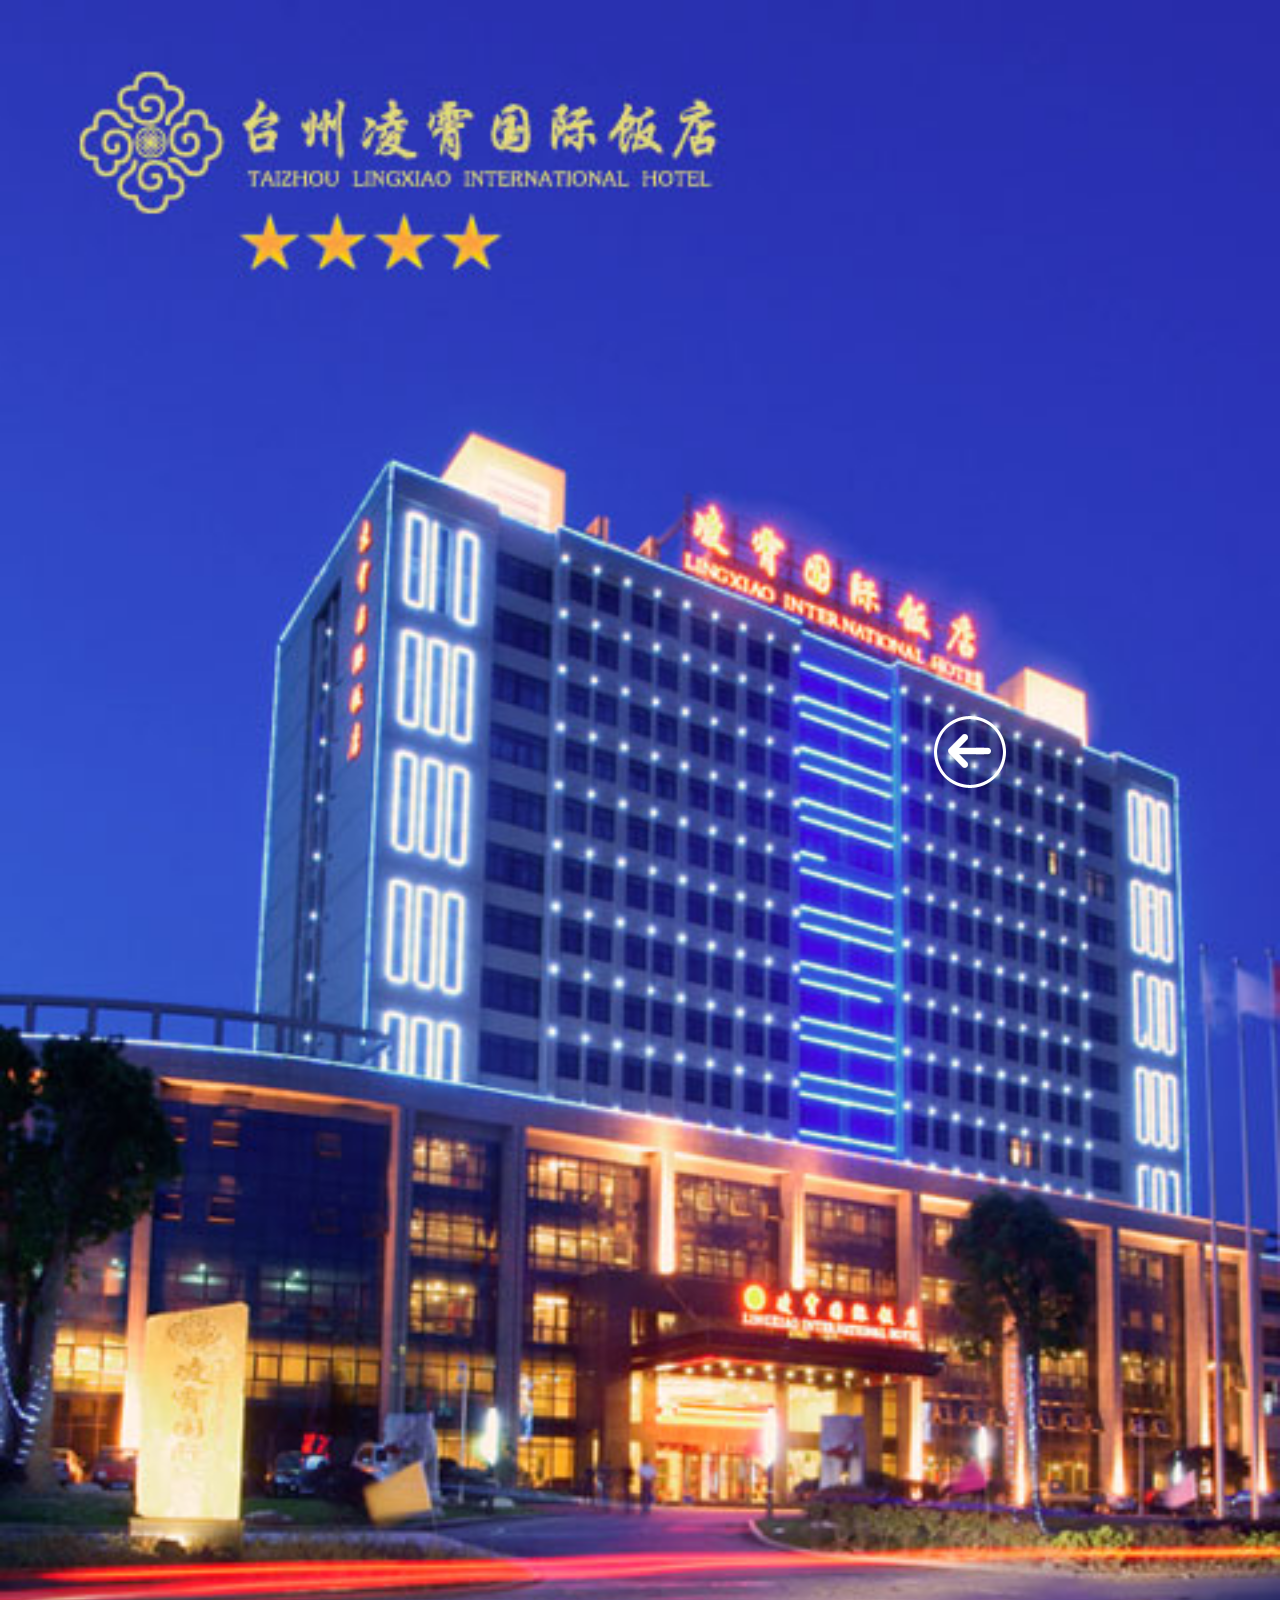
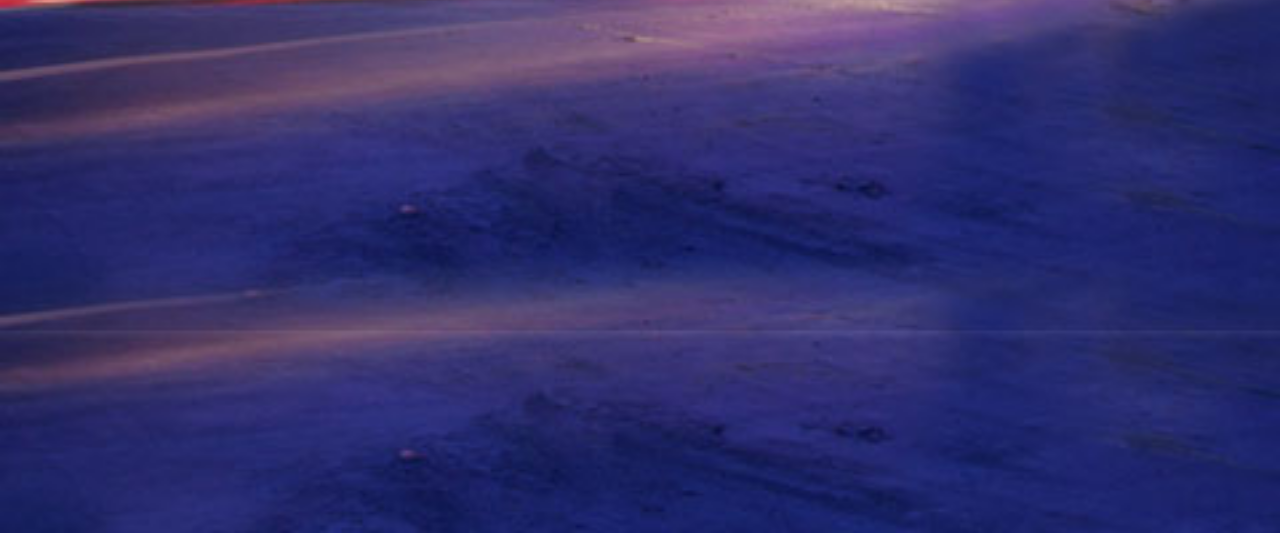
<file: demo/index.html>
<!DOCTYPE HTML>
<html>
<head>
	<meta http-equiv="content-type" content="text/html; charset=utf-8" />
	<meta name="viewport" id="viewport" content="width=device-width, initial-scale=1, user-scalable=no" />
	<meta name="apple-mobile-web-app-capable" content="yes">
	<meta name="apple-touch-fullscreen" content="yes">
	<meta name="apple-mobile-web-app-status-bar-style" content="black">
	<title>手机demo</title>
	<link type="text/css" rel="stylesheet" href="css/mobile_web_style.css?0417" />
	<!--<link type="text/css" rel="stylesheet" href="css/global.css" />-->
	<script type="text/javascript" src="js/zepto.min.js"></script>
    <script type="text/javascript" src="js/mobile_web_script.js?0513"></script>   
</head>  
 
<body>  
 
<div id="index"> 
 <ul class="banner">
 	<li><img src="images/home01.jpg"/></li>
    <li><img src="images/home02.jpg"/></li>
 </ul> 
 <a href="home.html"  class="enter_btn"></a>
</div>

</body> 
</html>
</file>
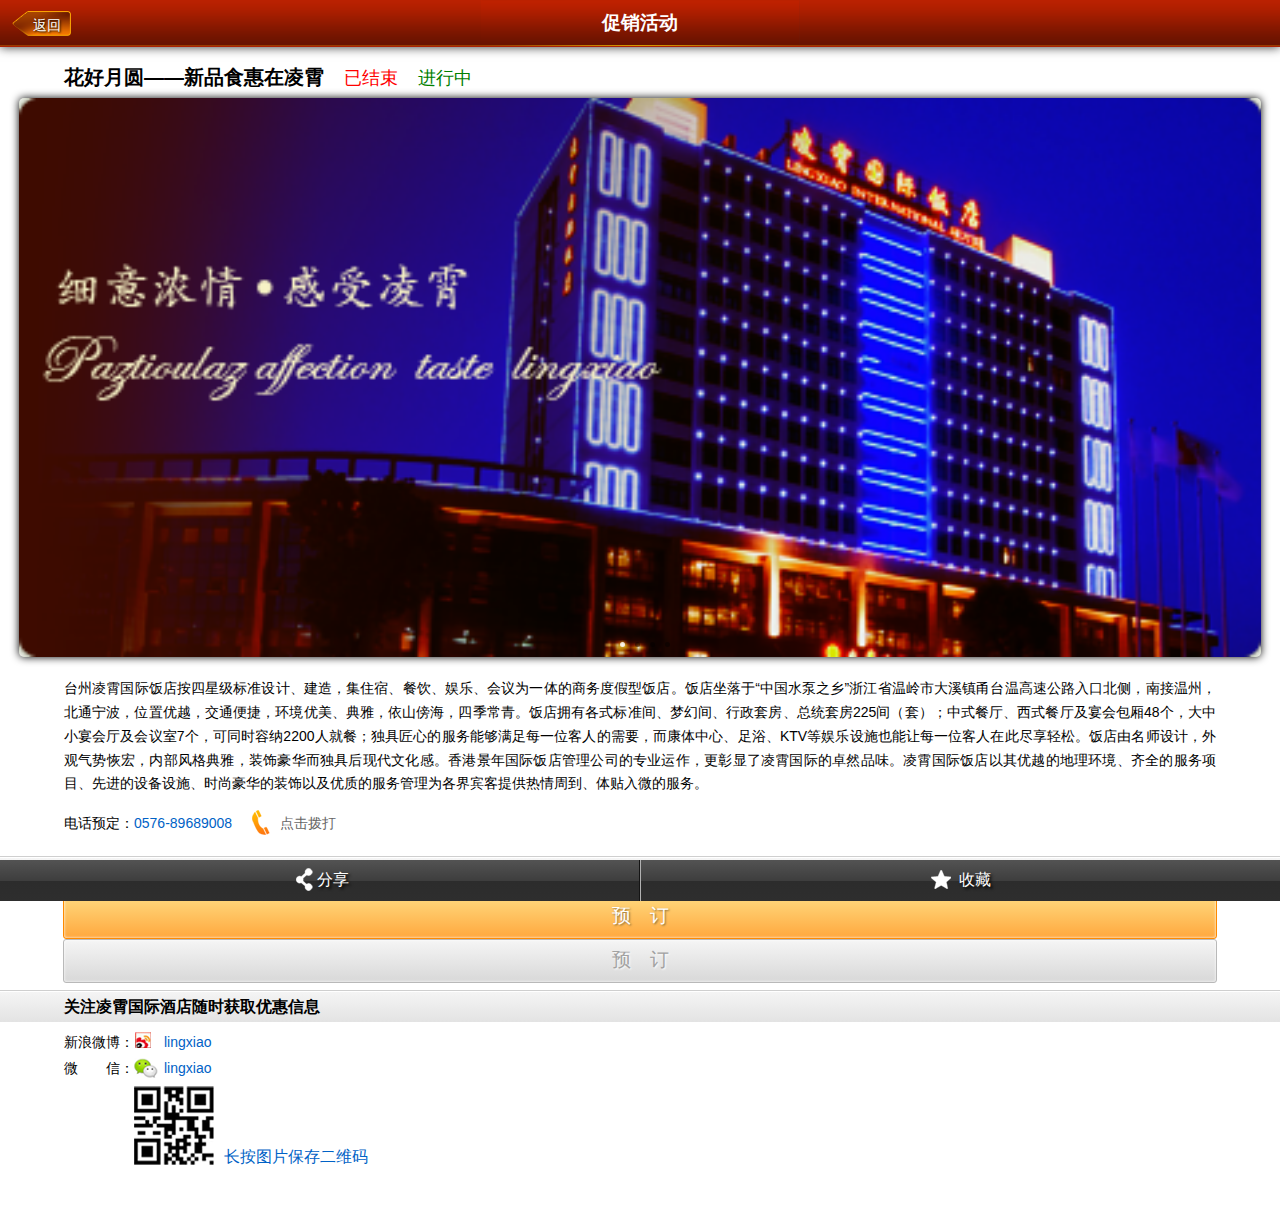
<file: demo/3.html>
<!DOCTYPE HTML>
<html>
<head>
	<meta http-equiv="content-type" content="text/html; charset=utf-8" />
	<meta name="viewport" id="viewport" content="width=device-width, initial-scale=1, user-scalable=no" />
	<meta name="apple-mobile-web-app-capable" content="yes">
	<meta name="apple-touch-fullscreen" content="yes">
	<meta name="apple-mobile-web-app-status-bar-style" content="black">
	<title>手机demo活动详细页</title>
	<link type="text/css" rel="stylesheet" href="css/mobile_web_style.css?0417" />
	<!--<link type="text/css" rel="stylesheet" href="css/global.css" />-->
	<script type="text/javascript" src="js/zepto.min.js"></script>
    <script type="text/javascript" src="js/mobile_web_script.js?0513"></script> </head>  
 
<body>  

<header>
	<div class="top">
        <a  href="home.html" class="previous_btn">返回</a><h2>促销活动</h2>
        
    </div>
</header>
<section id="content">
	<nav class="nav_bar">
		<h2>花好月圆——新品食惠在凌霄<span class="red">已结束</span><span class="green">进行中</span></h2>
	</nav>
    <article class="about">
        <div class="h_banner">
          <div class="imgScroller">
            <div id="scroller" class="slide_img_list">
              <div class="img_box"><img src="images/banner01.png" data-src="images/banner01.png"  alt="2子" />
              </div>
              <div class="img_box"><img src="images/banner01.png" data-src="images/banner01.png"  alt="2子" />
              </div>
              <div class="img_box"><img src="images/banner01.png" data-src="images/banner01.png"  alt="2子" />
              </div>
              <div class="img_box"><img src="images/banner01.png" data-src="images/banner01.png"  alt="2子" />
              </div>
            </div>
            <div id="scroller_nav"  class="img_indicator"></div>
          </div>
        </div>
        <p>台州凌霄国际饭店按四星级标准设计、建造，集住宿、餐饮、娱乐、会议为一体的商务度假型饭店。饭店坐落于“中国水泵之乡”浙江省温岭市大溪镇甬台温高速公路入口北侧，南接温州，北通宁波，位置优越，交通便捷，环境优美、典雅，依山傍海，四季常青。饭店拥有各式标准间、梦幻间、行政套房、总统套房225间（套）；中式餐厅、西式餐厅及宴会包厢48个，大中小宴会厅及会议室7个，可同时容纳2200人就餐；独具匠心的服务能够满足每一位客人的需要，而康体中心、足浴、KTV等娱乐设施也能让每一位客人在此尽享轻松。饭店由名师设计，外观气势恢宏，内部风格典雅，装饰豪华而独具后现代文化感。香港景年国际饭店管理公司的专业运作，更彰显了凌霄国际的卓然品味。凌霄国际饭店以其优越的地理环境、齐全的服务项目、先进的设备设施、时尚豪华的装饰以及优质的服务管理为各界宾客提供热情周到、体贴入微的服务。
        </p>
        <article class="tel_num">
        	电话预定：<a  href="tel:0576-89689008">0576-89689008</a> <a  href="tel:0576-89689008" class="tel_num_btn">点击拨打</a>
        </article>
	</article>
    <div class="title"><h2>二维码预订</h2></div>
	<article class="contact">
	  <div class="apply_box"><a  href="promotion_order.html" class="apply_btn">预&#12288;订</a></div>
	  <div class="apply_box"><a  href="javascript:;" class="apply_btn_disable">预&#12288;订</a></div>	
    </article>
    <div class="title"><h2>关注凌霄国际酒店随时获取优惠信息</h2></div>
    <article class="contact">
		<table width="90%" border="0" cellpadding="0" cellspacing="0" align="center" >
          <tr>
            <td width="70">新浪微博：</td>
            <td width="90"><a  class="sina_username">lingxiao</a></td>
            <td rowspan="2"><iframe allowtransparency="" border="0" frameborder="0" height="22" marginheight="0" marginwidth="0" scrolling="no" src="http://widget.weibo.com/relationship/followbutton.php?width=200&amp;height=22&amp;uid=1851964314&amp;style=5&amp;btn=red&amp;dpc=1" style="width: 64px; height: 22px;" width="200"></iframe></td>
            <!--td rowspan="2" style="vertical-align: middle;"><a  href="#"><img src="images/attention_btn.png"></a></td-->
          </tr>
          <tr>
            <td>微&#12288;&#12288;信：</td>
            <td><a  class="wx_username">lingxiao</a></td>
            </tr>
          <tr>
            <td>&nbsp;</td>
            <td><img src="images/wx_qr_code.png" class="wx_qr_code"/></td>
            <td style="vertical-align:bottom;"><a  href="javascript:;" class="save_qr_code">长按图片保存二维码</a></td>
            </tr>
        </table>
    </article>
</section> 

<footer>
	<nav class="footer_nav">
    	<ul>
        	<li class="share_btn"><a  href="#">分享</a></li>
			<li class="save_btn marks_btn"><a  href="#">收藏</a></li>
        </ul>    
    </nav>    
</footer>
<div id="mask" class="mask1">
  <div class="popup">
    <div class="popup_tit">
      <div class="inner">
        <h2>预 订</h2>
      </div>
    </div>
    <div class="popup_text">
      <ul class="">
      	<li><span>联&nbsp;&nbsp;系&nbsp;&nbsp;人：</span><div><input type="text"/></div></li>
        <li><span>移动电话：</span><div><input type="text"/></div></li>
      </ul>
    </div>
    <div class="operation">
      <a  href="javascript:closeWindow();" class="operation-btn">取 消</a>
      <a  href="javascript:;" class="operation-btn">确 定</a>
    </div>
  </div>
</div>

<div id="mask" class="mask2">
  <div class="popup">
    <div class="popup_tit">
      <div class="inner">
        <h2>分 享</h2>
      </div>
    </div>
    <div class="popup_text">
      <ul class="share_list">
        <li><a href="javascript:(function(){window.open('http://v.t.sina.com.cn/share/share.php?title='+encodeURIComponent(document.title)+'&url='+encodeURIComponent(location.href)+'&source=bookmark');})()" title="新浪微博分享"><span><img src="images/share_icon_sina.png"/></span>分享到新浪微博</a> </li>
        <li><a href="javascript:(function(){window.open('http://v.t.qq.com/share/share.php?title='+encodeURIComponent(document.title)+'&url='+encodeURIComponent(location.href)+'&source=bookmark');})()" title="腾讯微博分享"><span><img src="images/share_icon_tx.png"/></span>分享到腾讯微博</a></li>     
      </ul>
    </div>
    <div class="operation">
      <a  href="javascript:closeWindow();" class="operation-btn">取 消</a>    </div>
  </div>
</div>

<div id="mask" class="mask3">
  <div class="popup">
    <div class="popup_tit">
      <div class="inner">
        <h2>收藏</h2>
      </div>
    </div>
    <div class="popup_text">
      <ul class="">
      	<li>点击浏览器上”<b style="font-size:18px; font-weight:bold;">☆</b>“或"<img src="images/icon_zf.png" />",<br/>然后点击”加为书签“即可。</li>
      </ul>
    </div>
    <div class="operation">
      <a  href="javascript:closeWindow();" class="operation-btn">取 消</a>    </div>
  </div>
</div>
<script type="text/javascript" src="js/jd.js"></script>

</body> 
</html>
</file>
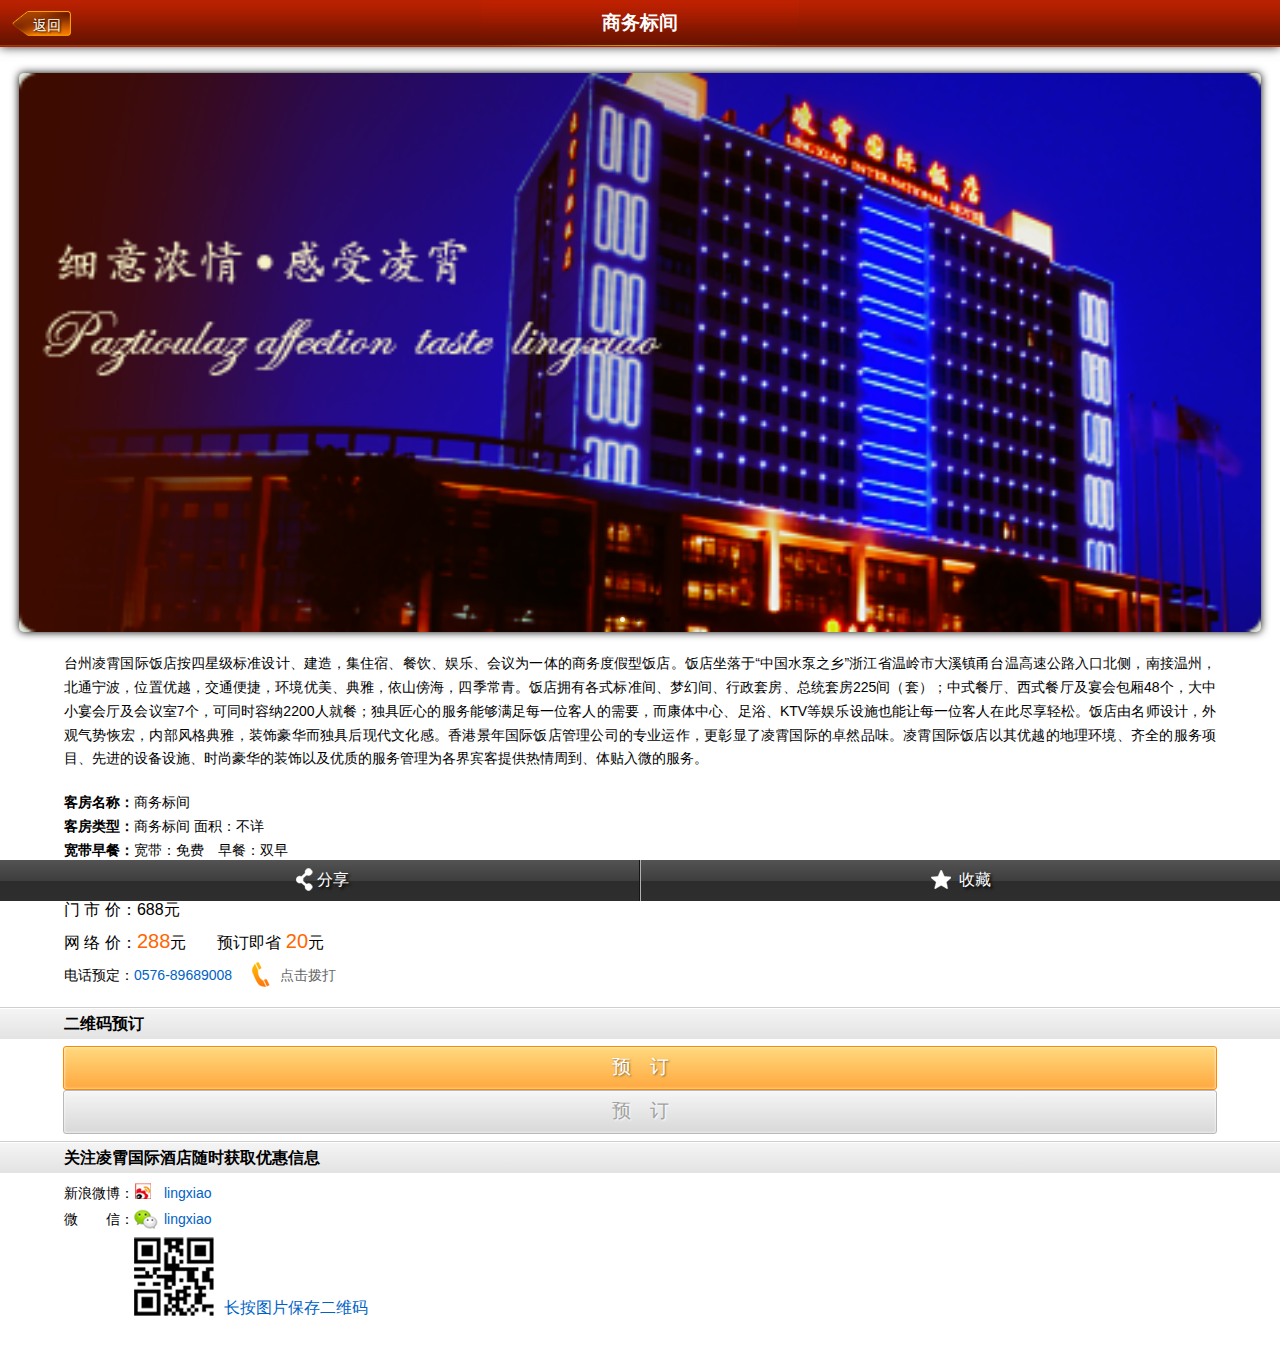
<file: demo/5.html>
<!DOCTYPE HTML>
<html>
<head>
	<meta http-equiv="content-type" content="text/html; charset=utf-8" />
	<meta name="viewport" id="viewport" content="width=device-width, initial-scale=1, user-scalable=no" />
	<meta name="apple-mobile-web-app-capable" content="yes">
	<meta name="apple-touch-fullscreen" content="yes">
	<meta name="apple-mobile-web-app-status-bar-style" content="black">
	<title>手机demo客房详细页</title>
	<link type="text/css" rel="stylesheet" href="css/mobile_web_style.css?0417" />
	<!--<link type="text/css" rel="stylesheet" href="css/global.css" />-->
	<script type="text/javascript" src="js/zepto.min.js"></script>
    <script type="text/javascript" src="js/mobile_web_script.js?04102"></script>
</head>   
 
<body>  

<header>
	<div class="top">
        <a href="home.html" class="previous_btn">返回</a><h2>商务标间</h2>     
    </div>
</header>
<section id="content">
	<section class="h16"></section>
    <article class="about">
        <div class="h_banner">
          <div class="imgScroller">
            <div id="scroller" class="slide_img_list">
              <div class="img_box"><img src="images/banner01.png" data-src="images/banner01.png"  alt="2子" />
              </div>
              <div class="img_box"><img src="images/banner01.png" data-src="images/banner01.png"  alt="2子" />
              </div>
              <div class="img_box"><img src="images/banner01.png" data-src="images/banner01.png"  alt="2子" />
              </div>
              <div class="img_box"><img src="images/banner01.png" data-src="images/banner01.png"  alt="2子" />
              </div>
            </div>
            <div id="scroller_nav"  class="img_indicator"></div>
          </div>
        </div>
        <p>台州凌霄国际饭店按四星级标准设计、建造，集住宿、餐饮、娱乐、会议为一体的商务度假型饭店。饭店坐落于“中国水泵之乡”浙江省温岭市大溪镇甬台温高速公路入口北侧，南接温州，北通宁波，位置优越，交通便捷，环境优美、典雅，依山傍海，四季常青。饭店拥有各式标准间、梦幻间、行政套房、总统套房225间（套）；中式餐厅、西式餐厅及宴会包厢48个，大中小宴会厅及会议室7个，可同时容纳2200人就餐；独具匠心的服务能够满足每一位客人的需要，而康体中心、足浴、KTV等娱乐设施也能让每一位客人在此尽享轻松。饭店由名师设计，外观气势恢宏，内部风格典雅，装饰豪华而独具后现代文化感。香港景年国际饭店管理公司的专业运作，更彰显了凌霄国际的卓然品味。凌霄国际饭店以其优越的地理环境、齐全的服务项目、先进的设备设施、时尚豪华的装饰以及优质的服务管理为各界宾客提供热情周到、体贴入微的服务。
        </p>
        <ul class="room_de">
        	<li><strong>客房名称：</strong>商务标间</li>
            <li><strong>客房类型：</strong>商务标间      面积：不详</li>
            <li><strong>宽带早餐：</strong>宽带：免费　早餐：双早</li>
            <li><strong>客房配置：</strong>大床，双床，免费上网，宽带，普通楼层，其他</li>
        </ul>
        <article class="room_price">
        	门 市 价：688元 <br/>
			网 络 价：<span class="color_orange">288</span>元&nbsp;&nbsp;&nbsp;&nbsp;&nbsp;&nbsp;&nbsp;预订即省 <span class="color_orange">20</span>元
        </article>
        <article class="tel_num">
        	电话预定：<a href="tel:0576-89689008">0576-89689008</a> <a href="tel:0576-89689008" class="tel_num_btn">点击拨打</a>
        </article>
	</article>
    <div class="title"><h2>二维码预订</h2></div>
	<article class="contact">
	  <div class="apply_box"><a  href="room_order.html" class="apply_btn">预&#12288;订</a></div>
	  <div class="apply_box"><a  href="javascript:;" class="apply_btn_disable">预&#12288;订</a></div>	
    </article>
    <div class="title"><h2>关注凌霄国际酒店随时获取优惠信息</h2></div>
    <article class="contact">
		<table width="90%" border="0" cellpadding="0" cellspacing="0" align="center" >
          <tr>
            <td width="70">新浪微博：</td>
            <td width="90"><a class="sina_username">lingxiao</a></td>
            <td rowspan="2"><iframe allowtransparency="" border="0" frameborder="0" height="22" marginheight="0" marginwidth="0" scrolling="no" src="http://widget.weibo.com/relationship/followbutton.php?width=200&amp;height=22&amp;uid=1851964314&amp;style=5&amp;btn=red&amp;dpc=1" style="width: 64px; height: 22px;" width="200"></iframe></td>
            <!--td rowspan="2" style="vertical-align: middle;"><a href="#"><img src="images/attention_btn.png"></a></td-->
          </tr>
          <tr>
            <td>微&#12288;&#12288;信：</td>
            <td><a class="wx_username">lingxiao</a></td>
            </tr>
          <tr>
            <td>&nbsp;</td>
            <td><img src="images/wx_qr_code.png" class="wx_qr_code"/></td>
            <td style="vertical-align:bottom;"><a href="javascript:;" class="save_qr_code">长按图片保存二维码</a></td>
            </tr>
        </table>
    </article>
</section> 

<footer>
	<nav class="footer_nav">
    	<ul>
        	<li class="share_btn"><a href="#">分享</a></li>
			<li class="save_btn marks_btn"><a href="#">收藏</a></li>
        </ul>    
    </nav>    
</footer>
<div id="mask" class="mask1">
  <div class="popup">
    <div class="popup_tit">
      <div class="inner">
        <h2>预 订</h2>
      </div>
    </div>
    <div class="popup_text">
      <ul class="">
      	<li><span>联&nbsp;&nbsp;系&nbsp;&nbsp;人：</span><div><input type="text"/></div></li>
        <li><span>移动电话：</span><div><input type="text"/></div></li>

      </ul>
    </div>
    <div class="operation">
      <a href="javascript:closeWindow();" class="operation-btn">取 消</a>
      <a href="javascript:;" class="operation-btn">确 定</a>
    </div>
  </div>
</div>

<div id="mask" class="mask2">
  <div class="popup">
    <div class="popup_tit">
      <div class="inner">
        <h2>分 享</h2>
      </div>
    </div>
    <div class="popup_text">
      <ul class="share_list">
        <li><a href="javascript:(function(){window.open('http://v.t.sina.com.cn/share/share.php?title='+encodeURIComponent(document.title)+'&url='+encodeURIComponent(location.href)+'&source=bookmark');})()" title="新浪微博分享"><span><img src="images/share_icon_sina.png"/></span>分享到新浪微博</a> </li>
        <li><a href="javascript:(function(){window.open('http://v.t.qq.com/share/share.php?title='+encodeURIComponent(document.title)+'&url='+encodeURIComponent(location.href)+'&source=bookmark');})()" title="腾讯微博分享"><span><img src="images/share_icon_tx.png"/></span>分享到腾讯微博</a></li>     
      </ul>
    </div>
    <div class="operation">
      <a href="javascript:closeWindow();" class="operation-btn">取 消</a>    </div>
  </div>
</div>

<div id="mask" class="mask3">
  <div class="popup">
    <div class="popup_tit">
      <div class="inner">
        <h2>收藏</h2>
      </div>
    </div>
    <div class="popup_text">
      <ul class="">
      	<li>点击浏览器上”<b style="font-size:18px; font-weight:bold;">☆</b>“或"<img src="images/icon_zf.png" />",<br/>然后点击”加为书签“即可。</li>

      </ul>
    </div>
    <div class="operation">
      <a href="javascript:closeWindow();" class="operation-btn">取 消</a>    </div>
  </div>
</div>
<script type="text/javascript" src="js/jd.js"></script>

</body> 
</html>
</file>
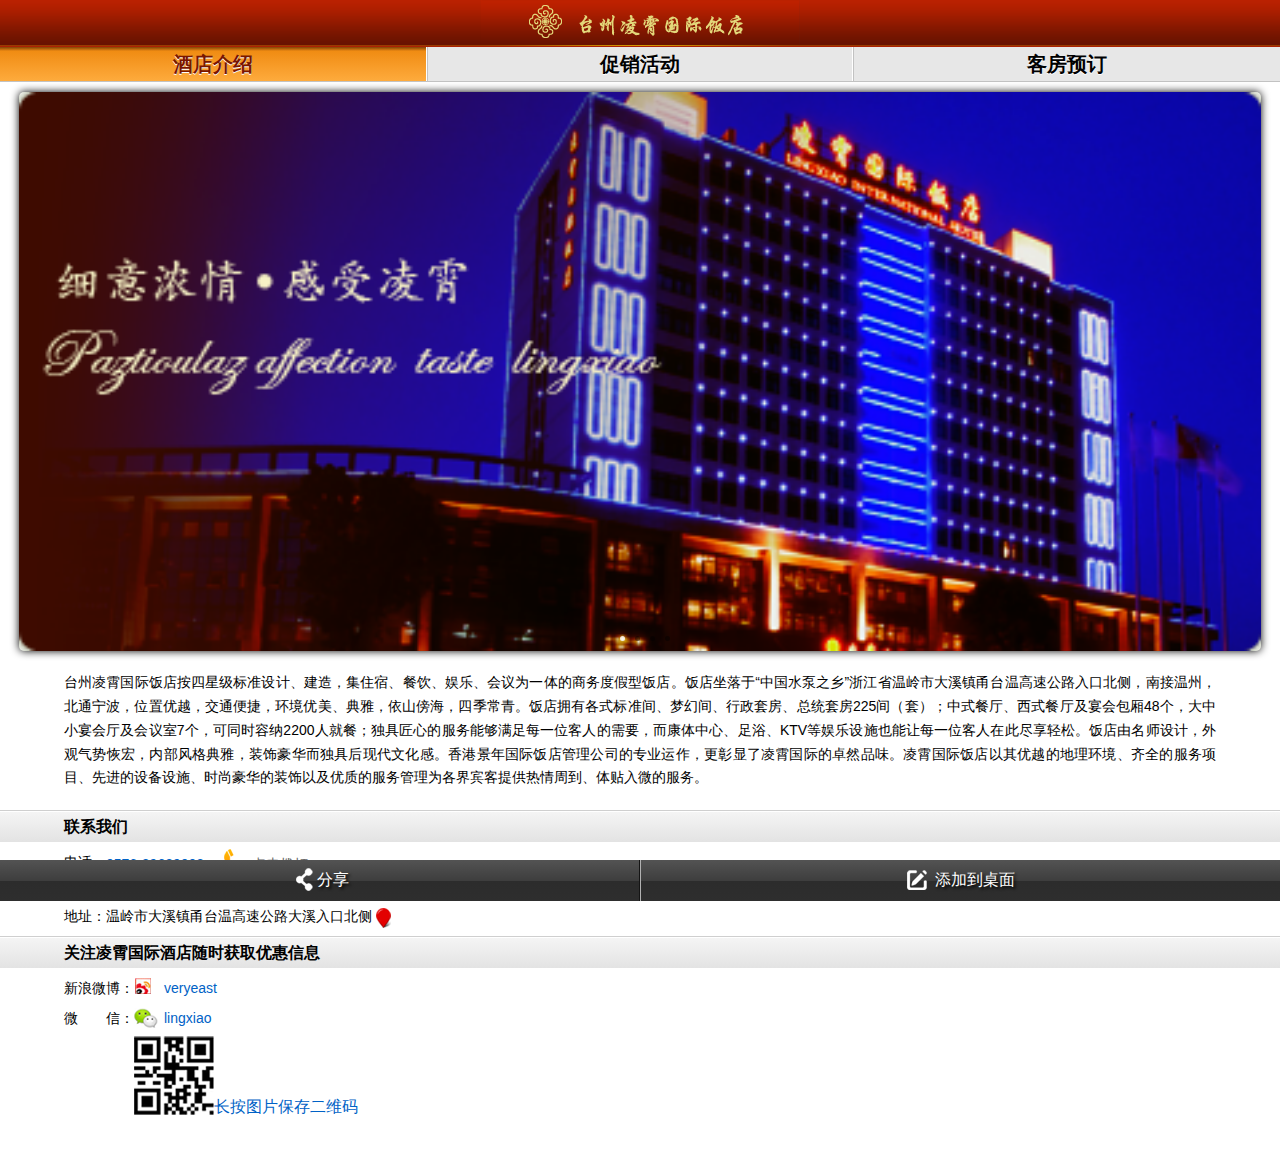
<file: demo/home.html>
<!DOCTYPE HTML>
<html>
<head>
	<meta http-equiv="content-type" content="text/html; charset=utf-8" />
	<meta name="viewport" id="viewport" content="width=device-width, initial-scale=1, user-scalable=no" />
	<meta name="apple-mobile-web-app-capable" content="yes">
	<meta name="apple-touch-fullscreen" content="yes">
	<meta name="apple-mobile-web-app-status-bar-style" content="black">
	<title>手机demo</title>
	<link type="text/css" rel="stylesheet" href="css/mobile_web_style.css?0417" />
	<script type="text/javascript" src="js/zepto.min.js"></script>
    <script type="text/javascript" src="js/mobile_web_script.js?0513"></script>
    <script type="text/javascript" src="js/slide.js"></script>
</head>

<body>
<div id="index">
	<header>
	<div class="top">
        <h1><img src="images/logo.png" class="logo_pop"/></h1>
        
    </div>
</header>
	<div id="mainArea">
		<nav id="nav">
			<span rel="ajax.php">酒店介绍</span><span rel="ajax.php">促销活动</span><span rel="ajax2.php">客房预订</span>
		</nav>
		<section class="slideArea">
			<ul class="slideWrap" id="slideWrap">
				<li class="slideItem">
					<section id="content">
                        <article class="about">
                            <div class="h_banner">
                              <div class="imgScroller">
                                <div id="scroller"  class="slide_img_list">
                                  <div class="img_box"><img src="images/banner01.png" data-src="images/banner01.png"  alt="2子" />
                                  </div>
                                  <div class="img_box"><img src="images/banner01.png" data-src="images/banner01.png"  alt="2子" />
                                  </div>
                                  <div class="img_box"><img src="images/banner01.png" data-src="images/banner01.png"  alt="2子" />
                                  </div>
                                  <div class="img_box"><img src="images/banner01.png" data-src="images/banner01.png"  alt="2子" />
                                  </div>
                                </div>
                                <div id="scroller_nav"  class="img_indicator"></div>
                              </div>
                            </div>
                            <p>台州凌霄国际饭店按四星级标准设计、建造，集住宿、餐饮、娱乐、会议为一体的商务度假型饭店。饭店坐落于“中国水泵之乡”浙江省温岭市大溪镇甬台温高速公路入口北侧，南接温州，北通宁波，位置优越，交通便捷，环境优美、典雅，依山傍海，四季常青。饭店拥有各式标准间、梦幻间、行政套房、总统套房225间（套）；中式餐厅、西式餐厅及宴会包厢48个，大中小宴会厅及会议室7个，可同时容纳2200人就餐；独具匠心的服务能够满足每一位客人的需要，而康体中心、足浴、KTV等娱乐设施也能让每一位客人在此尽享轻松。饭店由名师设计，外观气势恢宏，内部风格典雅，装饰豪华而独具后现代文化感。香港景年国际饭店管理公司的专业运作，更彰显了凌霄国际的卓然品味。凌霄国际饭店以其优越的地理环境、齐全的服务项目、先进的设备设施、时尚豪华的装饰以及优质的服务管理为各界宾客提供热情周到、体贴入微的服务。
                            </p>
                        </article>
                      <div class="title" id="contactus"><h2>联系我们</h2></div>
                        <article class="contact">
                          <table width="90%" border="0" cellpadding="0" cellspacing="0" align="center" >
                              <tr>
                                <td width="42">电话：</td>
                                <td><a href="tel:0576-89689008">0576-89689008</a> <a href="tel:0576-89689008" class="tel_num_btn">点击拨打</a></td>
                              </tr>
                              <tr>
                                <td>传真：</td>
                                <td>0576-89689008</td>
                              </tr>
                              <tr>
                                <td>地址：</td>
                                <td>温岭市大溪镇甬台温高速公路大溪入口北侧 <a href="https://maps.google.com/maps?q=台州凌霄国际饭店&hl=zh-CN&ie=UTF8&ll=28.490419,121.249237&hq=台州凌霄国际饭店&t=m&z=13&iwloc=A"><img src="images/icon_google_map.gif" style="vertical-align: middle;"/></a></td>
                              </tr>
                          </table>
                    
                        </article>
                      <div class="title"><h2>关注凌霄国际酒店随时获取优惠信息</h2></div>
                        <article class="contact">
                            <table width="90%" border="0" cellpadding="0" cellspacing="0" align="center" >
                              <tr>
                                <td width="70">新浪微博：</td>
                                <td><a class="sina_username">veryeast</a></td>
                                <td><iframe allowtransparency="" border="0" frameborder="0" height="22" marginheight="0" marginwidth="0" scrolling="no" src="http://widget.weibo.com/relationship/followbutton.php?width=200&amp;height=22&amp;uid=1851964314&amp;style=5&amp;btn=red&amp;dpc=1" style="width: 64px; height: 22px;" width="200"></iframe></td>
                              </tr>
                              <tr>
                                <td>微&#12288;&#12288;信：</td>
                                <td colspan="2"><a class="wx_username">lingxiao</a></td>
                              </tr>
                              <tr>
                                <td>&nbsp;</td>
                                <td colspan="2">
                                	<table border="0" cellpadding="0" cellspacing="0" align="left">
                                    	<tr>
                                        	<td><img src="images/wx_qr_code.png" class="wx_qr_code" width="80" height="80"/></td>
                                            <td style="vertical-align: bottom;"><a href="javascript:;" class="save_qr_code">长按图片保存二维码</a></td>
                                        </tr>
                                    </table>
                                </td>
                              </tr>
                            </table>
                        </article>
                  </section>
				</li>
				<li class="slideItem">
                	<br/> 
                    <p align="center"><img src="images/data_load.gif"> 加载中...</p>
				</li>
				<li class="slideItem">
                    <br/> 
                    <p align="center"><img src="images/data_load.gif"> 加载中...</p>
				</li>
			</ul>

		</section>
	</div>

	
<footer>
	<nav class="footer_nav">
    	<ul>
        	<li class="share_btn"><a href="javascript:;">分享</a></li>
			<li class="save_btn"><a href="javascript:;">添加到桌面</a></li>
        </ul>    
    </nav>    
</footer>

</div>
<div id="mask" class="mask2">
  <div class="popup">
    <div class="popup_tit">
      <div class="inner">
        <h2>分 享</h2>
      </div>
    </div>
    <div class="popup_text">
      <ul class="share_list">
        <li><a href="javascript:(function(){window.open('http://v.t.sina.com.cn/share/share.php?title='+encodeURIComponent(document.title)+'&url='+encodeURIComponent(location.href)+'&source=bookmark');})()" title="新浪微博分享"><span><img src="images/share_icon_sina.png"/></span>分享到新浪微博</a> </li>
        <li><a href="javascript:(function(){window.open('http://v.t.qq.com/share/share.php?title='+encodeURIComponent(document.title)+'&url='+encodeURIComponent(location.href)+'&source=bookmark');})()" title="腾讯微博分享"><span><img src="images/share_icon_tx.png"/></span>分享到腾讯微博</a></li>     
      </ul>
    </div>
    <div class="operation">
      <a href="javascript:closeWindow();" class="operation-btn">取 消</a>    </div>
  </div>
</div>

<div id="mask" class="mask3">
  <div class="popup">
    <div class="popup_tit">
      <div class="inner">
        <h2>添加到桌面</h2>
      </div>
    </div>
    <div class="popup_text">
      <ul class="">
      	<li>点击浏览器上”<b style="font-size:18px; font-weight:bold;">☆</b>“或"<img src="images/icon_zf.png" />",<br/>然后点击”发至桌面“即可。</li>
      </ul>
    </div>
    <div class="operation">
      <a href="javascript:closeWindow();" class="operation-btn">取 消</a>
    </div>
  </div>
</div>
<script type="text/javascript" src="js/jd.js"></script>
</body>
</html>
</file>
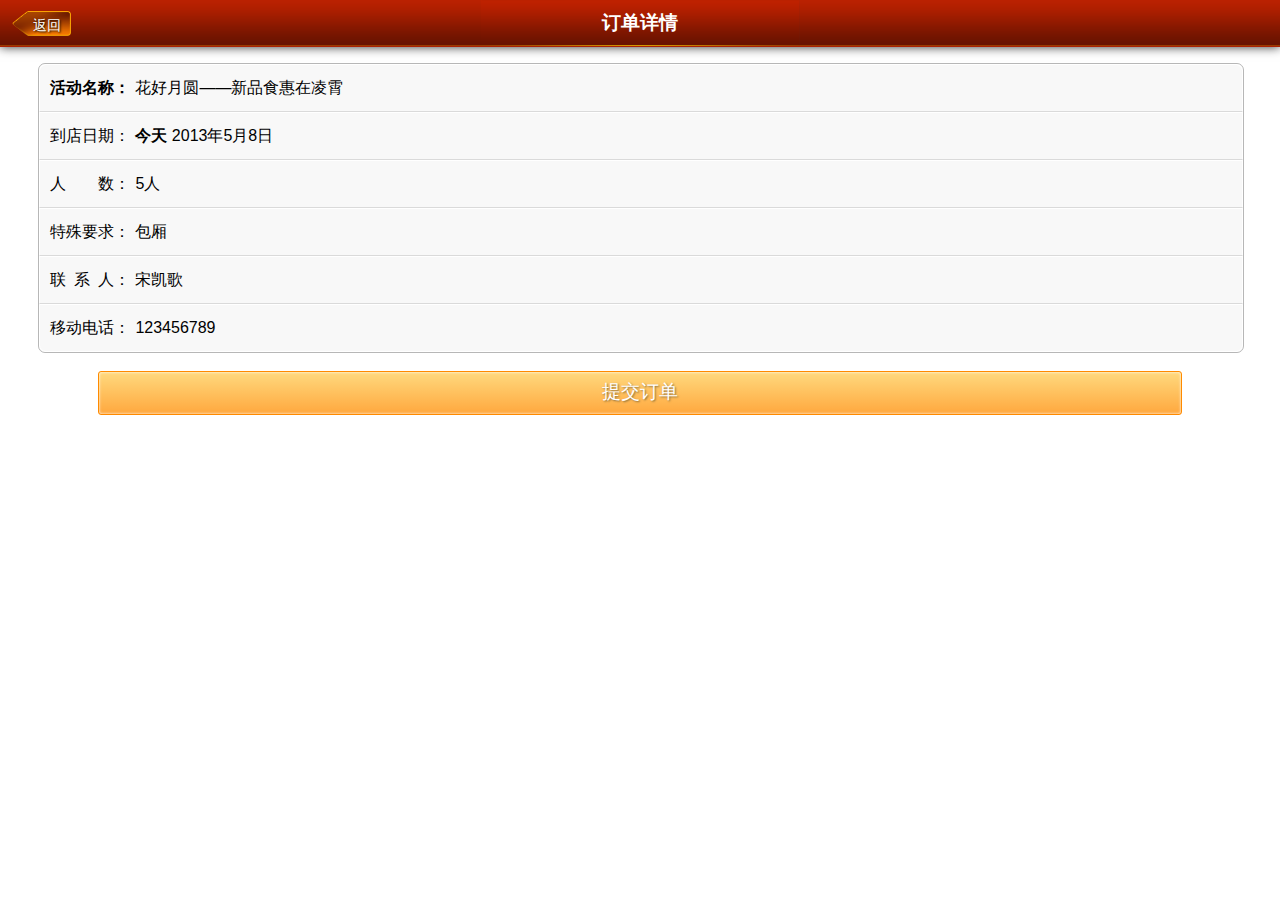
<file: demo/promotin_order_details.html>
<!DOCTYPE HTML>
<html>
<head>
	<meta http-equiv="content-type" content="text/html; charset=utf-8" />
	<meta name="viewport" id="viewport" content="width=device-width, initial-scale=1, user-scalable=no" />
	<meta name="apple-mobile-web-app-capable" content="yes">
	<meta name="apple-touch-fullscreen" content="yes">
	<meta name="apple-mobile-web-app-status-bar-style" content="black">
	<title>订单详情</title>
	<link type="text/css" rel="stylesheet" href="css/mobile_web_style.css?0417" />
	<!--<link type="text/css" rel="stylesheet" href="css/global.css" />-->
	<script type="text/javascript" src="js/zepto.min.js"></script>
    <script type="text/javascript" src="js/mobile_web_script.js?0513"></script> </head>  
 
<body>  

<header>
	<div class="top">
        <a  href="3.html" class="previous_btn">返回</a><h2>订单详情</h2>      
    </div>
</header>
<section id="content">
	<section class="h6"></section>
	<section class="pro_order">
    	<ul class="list">
            <li><span><strong>活动名称：</strong></span><div>花好月圆——新品食惠在凌霄</div></li>
            <li><span>到店日期：</span><div><b>今天</b> 2013年5月8日</div></li>
            <li><span>人&emsp;&emsp;数：</span><div>5人</div></li>
            <li><span>特殊要求：</span><div>包厢</div></li>
            <li><span>联&ensp;系&ensp;人：</span><div>宋凯歌</div></li>
            <li><span>移动电话：</span><div>123456789</div></li>
        </ul>
        <div class="apply_box"><a href="javascript:;" class="submit_order_btn">提交订单</a></div>
    </section>
</section> 


</body> 
</html>
</file>
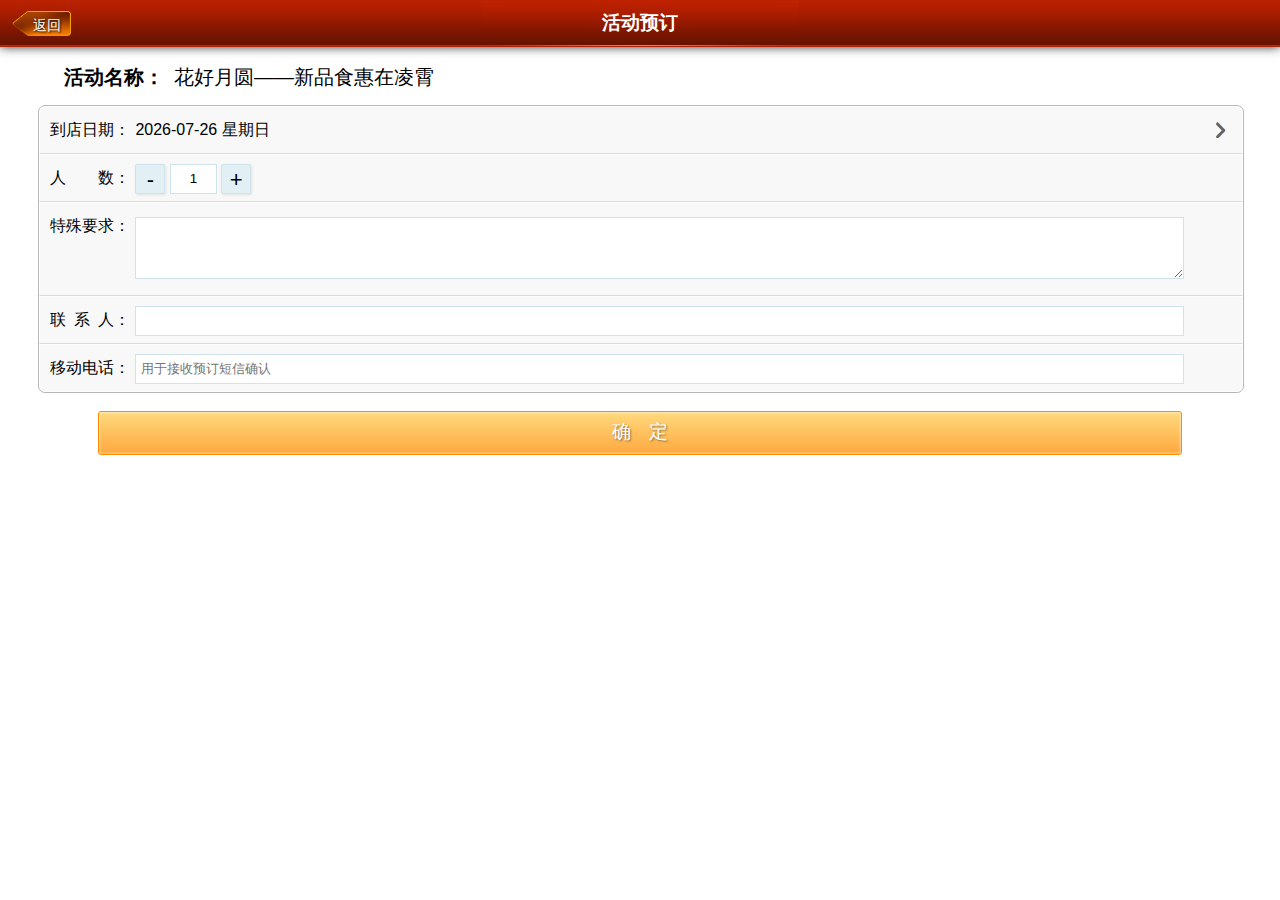
<file: demo/promotion_order.html>
<!DOCTYPE HTML>
<html>
<head>
	<meta http-equiv="content-type" content="text/html; charset=utf-8" />
	<meta name="viewport" id="viewport" content="width=device-width, initial-scale=1, user-scalable=no" />
	<meta name="apple-mobile-web-app-capable" content="yes">
	<meta name="apple-touch-fullscreen" content="yes">
	<meta name="apple-mobile-web-app-status-bar-style" content="black">
	<title>活动预订</title>
	<link type="text/css" rel="stylesheet" href="css/mobile_web_style.css?0417" />
	<!--<link type="text/css" rel="stylesheet" href="css/global.css" />-->
	<script type="text/javascript" src="js/zepto.min.js"></script>
    <script type="text/javascript" src="js/mobile_web_script.js?0513"></script> </head>  
 
<body>  
<section id="order_page">
    <header>
        <div class="top">
            <a  href="3.html" class="previous_btn">返回</a><h2>活动预订</h2>         
        </div>
    </header>
    <section id="content">
        <nav class="nav_bar">
            <h2><b class="fl w110">活动名称：</b><span class="pro_name">花好月圆——新品食惠在凌霄</span></h2>
        </nav>
        <section class="pro_order">
            <ul class="list">
                <li><span>到店日期：</span><div  class="show_calendar_Page" id="pContent"><i id="proo_date"></i> <i id="proo_week"></i><b class="arrow_r fr va_middle"></b></div></li>
                <li><span>人&emsp;&emsp;数：</span><div><a href="javascript:;" class="minus_btn"> - </a> <input type="text" value="1" readonly class="order_number list_input w35 ta_center"> <a href="javascript:;" class="plus_btn"> + </a>  </div></li>
                <li><span>特殊要求：</span><div><textarea class="list_textarea" cols="" rows="4"></textarea></div></li>
                <li><span>联&ensp;系&ensp;人：</span><div><input type="text" maxlength="20" name="book_contact" class="list_input"></div></li>
                <li><span>移动电话：</span><div><input type="tel" maxlength="11" name="book_phone" class="list_input" placeholder="用于接收预订短信确认"></div></li>
            </ul>
            <div class="apply_box"><a href="javascript:;" class="order_btn">确&emsp;定</a></div>
        </section>
    </section> 
</section>

<section class="slider_page" id="calendar_Page">
    <header>
        <div class="top">
            <a href="javascript:;" class="previous_btn">返回</a><h2>选择日期</h2> 
        </div>
    </header>
    <section class="start_date">
        <div id="date_list"></div>  
        <script type="text/javascript">
        function fDrawCal(y,m) {  
        var temp_d  = new Date(y,m-1,1);  
        var first_d = temp_d.getDay(); //返回本月1号是星期几  
            temp_d  = new Date(y, m, 0);  
        var all_d   = temp_d.getDate();//返回本月共有多少天,同时避免复杂的判断润年不润年
        var html,i_d;  
        html="<h2>"+y+"年"+m+"月</h2>"; //html=y+"年"+m+"月"+d_d+"日";   
        html+="<table border='0' cellpadding='0' cellspacing='0' bgcolor='#f8f8f8'><tr>"  
        html+="<td class='td_xq'>日</td>";  
        html+="<td class='td_xq'>一</td>";  
        html+="<td class='td_xq'>二</td>";  
        html+="<td class='td_xq'>三</td>";  
        html+="<td class='td_xq'>四</td>";  
        html+="<td class='td_xq'>五</td>";  
        html+="<td class='td_xq'>六</td></tr>";  
        html+="<tr>";  
		if(m<10){
		var m = "0"+m;
		}
        for(var i=1;i<=42;i++){  
            if(first_d<i&&i<=(all_d+first_d)){  
                i_d = i-first_d;//显示出几号
				i_td = i_d-1;
				if(i_d<10){
					var i_d0 = "0"+i_d;
					}else {
						var i_d0 = i_d;
						}
                setTime = new Date(y,m-1,i_d);
                weekday = new Array("日","一","二","三","四","五","六");
                html+="<td";  
                if (y==d_y&&m==d_m&&d_d==i_d){//日历中为当天  
                    html+=" class='td_hao today' onclick='show(this);' style='color:red' date-data='"+y+"-"+m+"-"+i_d0+"' week-data='星期"+weekday[setTime.getDay()]+"'>今天</td>";  
                }else if (y==d_y&&m==d_m&&d_d==i_td){  
                    html+=" class='td_hao tomorrow' onclick='show(this);' date-data='"+y+"-"+m+"-"+i_d0+"' week-data='星期"+weekday[setTime.getDay()]+"'>"+i_d+"</td>";  
                }else if (m<=d_m&&d_d>i_d){  
                    html+=" class='td_hao gray'>"+i_d+"</td>";  
                }else{
                       html+=" onclick='show(this);' class='td_hao' date-data='"+y+"-"+m+"-"+i_d0+"' week-data='星期"+weekday[setTime.getDay()]+"'>"+i_d+"</td>";  
                    }  
            }else{  
                html+="<td class='gray'>&nbsp;</td>";  
            }  
            if(i%7==0&&i<42){  
                html+="</tr><tr>";  
            }  
        }  
        html+="</tr></table>";  
        var div = document.createElement('div');
        div.className = 'dateWrap';
        div.innerHTML = html;
        var trs = div.getElementsByTagName('tr'),
            trL = trs.length,
            tr = trs[trL-1];
        if(tr.getElementsByTagName('td')[0].innerHTML === '&nbsp;') {
            tr.parentNode.removeChild(tr);
        }
        document.getElementById("date_list").appendChild(div);  
        }  
        //点击函数  
        function show(obj){  
            var date_data = obj.getAttribute('date-data'); 
            var week_data = obj.getAttribute('week-data'); 
			var dd = date_data.split("-");
			var dd_day = new Date(dd[0],dd[1]-1,dd[2]);
			var next_date = new Date(dd_day.getFullYear(),dd_day.getMonth(),dd_day.getDate()+1);
			var next_month = (next_date.getMonth()+1) < 10 ? "0"+(next_date.getMonth()+1) : next_date.getMonth()+1;
			var next_day = next_date.getDate() < 10 ? "0"+next_date.getDate() : next_date.getDate();
            //点击后获取时间,如果日历在月视图中不作为,如果在日视图对应跳到对应的日期,如果是在周视图视情况判断
			if($("#calendar_Page").attr("date-type") == "sContent"){
				var ed = $("#end_date").html().split("-");	
				$("#start_date").html(date_data);
				$("#start_week").html(week_data);
				if((dd[1] > ed[1])||((dd[1] == ed[1])&&(dd[2] = ed[2] || dd[2] > ed[2]))){
					$("#end_date").html(next_date.getFullYear()+"-"+next_month+"-"+next_day);
					$("#end_week").html("星期"+weekday[next_date.getDay()]);
				}
			}else if($("#calendar_Page").attr("date-type") == "eContent"){					
				$("#end_date").html(date_data);
				$("#end_week").html(week_data);
			}else if($("#calendar_Page").attr("date-type") == "pContent"){					
				$("#proo_date").html(date_data);
				$("#proo_week").html(week_data);
				}
			//页面还原	
			window.scrollTo(0,1);
			var w = $("body").width();
			$("#order_page").css({"display":"block"});
			$("#calendar_Page").animate({translate3d:w+"px,0,0"},300,'ease-out',function(){
				$("#order_page").css({"display":"block"});//防止误点两次导致页面空白
				$("#calendar_Page").css({"display":"none","-webkit-transform":""});
				});
        }        
        var d_Date = new Date();            //系统时间对象  
        var d_y = d_Date.getFullYear();     //完整的年份,千万不要使用getYear,firfox不支持  
        var d_m = d_Date.getMonth()+1;      //注意获取的月份比实现的小1  
        var d_d = d_Date.getDate(); 
		//n个月 i < n
		for(var i=0;i<5;i++){
			fDrawCal(d_y,d_m+i);
			} 
		//默认显示时间	
		$("#start_date").html($(".today").attr("date-data"));
		$("#start_week").html($(".today").attr("week-data"));
		$("#end_date").html($(".tomorrow").attr("date-data"));
		$("#end_week").html($(".tomorrow").attr("week-data"));
		$("#proo_date").html($(".today").attr("date-data"));
		$("#proo_week").html($(".today").attr("week-data"));
		//离开页面提示
		 window.onbeforeunload = function(){
			var name = $("input[name=book_contact]").val();
			var phone = $("input[name=book_phone]").val();
			if(name != "" || phone != ""){
				return "订单尚未提交，确认返回？";
			}
		}
        </script>  
    
    </section> 
</section>
</body> 
</html>
</file>
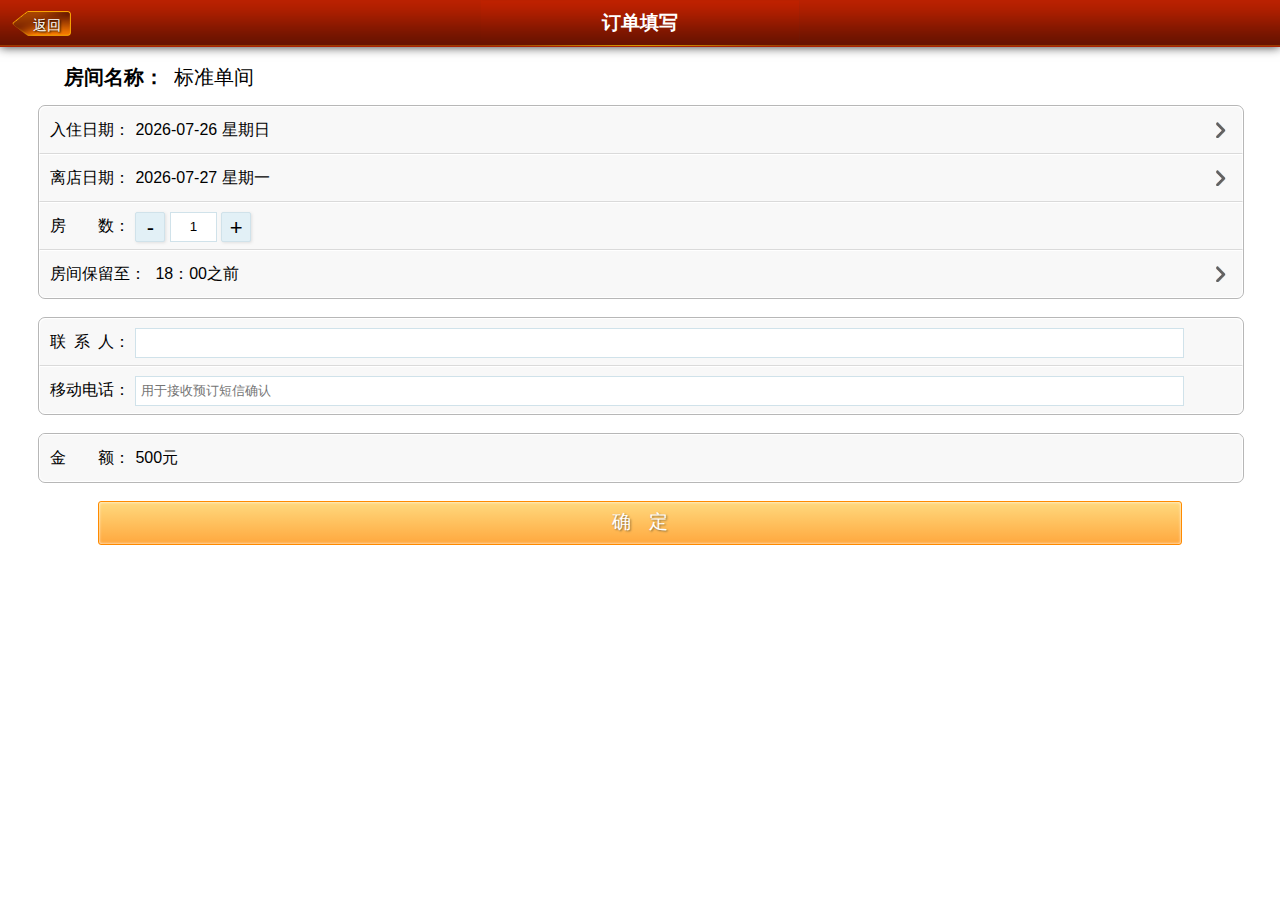
<file: demo/room_order.html>
<!DOCTYPE HTML>
<html>
<head>
	<meta http-equiv="content-type" content="text/html; charset=utf-8" />
	<meta name="viewport" id="viewport" content="width=device-width, initial-scale=1, user-scalable=no" />
	<meta name="apple-mobile-web-app-capable" content="yes">
	<meta name="apple-touch-fullscreen" content="yes">
	<meta name="apple-mobile-web-app-status-bar-style" content="black">
	<title>订单填写</title>
	<link type="text/css" rel="stylesheet" href="css/mobile_web_style.css?0417" />
	<!--<link type="text/css" rel="stylesheet" href="css/global.css" />-->
	<script type="text/javascript" src="js/zepto.min.js"></script>
    <script type="text/javascript" src="js/mobile_web_script.js?0513"></script> </head>  
 
<body>  
<section id="order_page">
    <header>
        <div class="top">
            <a href="5.html" class="previous_btn">返回</a><h2>订单填写</h2>    
        </div>
    </header>
    <section id="content">
        <nav class="nav_bar">
            <h2><b class="fl w110">房间名称：</b><span class="pro_name">标准单间</span></h2>
        </nav>
        <section class="pro_order">
            <ul class="list">
                <li><span>入住日期：</span><div class="show_calendar_Page" id="sContent"><i id="start_date"></i> <i id="start_week"></i><b class="arrow_r fr va_middle"></b></div></li>
                <li><span>离店日期：</span><div class="show_calendar_Page" id="eContent"><i id="end_date"></i> <i id="end_week"></i><b class="arrow_r fr va_middle"></b></div></li>
                <li><span>房&emsp;&emsp;数：</span><div><a href="javascript:;" class="minus_btn"> - </a> <input type="text" value="1" readonly class="order_number list_input w35 ta_center"> <a href="javascript:;" class="plus_btn"> + </a>  </div></li>
                <li><span class="w100">房间保留至：</span><div class="show_arrive_time_page"><i class="arriveTime">18：00之前</i><b class="arrow_r fr va_middle"></b></div></li>
            </ul>
            <ul class="list">
                <li><span>联&ensp;系&ensp;人：</span><div><input type="text" maxlength="20" name="book_contact" class="list_input"></div>
                <li><span>移动电话：</span><div><input type="tel" maxlength="11" name="book_phone" class="list_input" placeholder="用于接收预订短信确认"></div>
            </ul>
            <ul class="list">
                <li><span>金&emsp;&emsp;额：</span><div>500元</div>
            </ul>
            <div class="apply_box"><a href="javascript:;" class="order_btn">确&emsp;定</a></div>
        </section>
    </section> 
</section>

<section class="slider_page" id="arrive_time_page">
    <header>
        <div class="top">
            <a  href="javascript:;" class="previous_btn">返回</a><h2>房间保留至</h2> 
        </div>
    </header>
    <section class="arrive_time">
        <ul class="arrive_time_list">
            <li><a href="javascript:;" >14：00之前</a></li>
            <li><a href="javascript:;" >15：00之前</a></li>
            <li><a href="javascript:;" >16：00之前</a></li>
            <li><a href="javascript:;" >17：00之前</a></li>
            <li><a href="javascript:;" >18：00之前</a></li>
            <li><a href="javascript:;" >19：00之前</a></li>
            <li><a href="javascript:;" >20：00之前</a></li>
            <li><a href="javascript:;" >21：00之前</a></li>
            <li><a href="javascript:;" >22：00之前</a></li>
            <li><a href="javascript:;" >23：00之前</a></li>
            <li><a href="javascript:;" >24：00之前</a></li>
            <li><a href="javascript:;" >次日1：00之前</a></li>
            <li><a href="javascript:;" >次日2：00之前</a></li>
            <li><a href="javascript:;" >次日3：00之前</a></li>
            <li><a href="javascript:;" >次日6：00之前</a></li>
        </ul>
    </section>
</section>

<section class="slider_page" id="calendar_Page">
    <header>
        <div class="top">
            <a href="javascript:;" class="previous_btn">返回</a><h2>选择日期</h2> 
        </div>
    </header>
    <section class="start_date">
        <div id="date_list"></div>  
        <script type="text/javascript">
        function fDrawCal(y,m) {  
        var temp_d  = new Date(y,m-1,1);  
        var first_d = temp_d.getDay(); //返回本月1号是星期几
            temp_d  = new Date(y, m, 0);  
        var all_d   = temp_d.getDate();//返回本月共有多少天,同时避免复杂的判断润年不润年
        var html,i_d;  
        html="<h2>"+y+"年"+m+"月</h2>"; //html=y+"年"+m+"月"+d_d+"日";   
        html+="<table border='0' cellpadding='0' cellspacing='0' bgcolor='#f8f8f8'><tr>"  
        html+="<td class='td_xq'>日</td>";  
        html+="<td class='td_xq'>一</td>";  
        html+="<td class='td_xq'>二</td>";  
        html+="<td class='td_xq'>三</td>";  
        html+="<td class='td_xq'>四</td>";  
        html+="<td class='td_xq'>五</td>";  
        html+="<td class='td_xq'>六</td></tr>";  
        html+="<tr>";  
		if(m<10){
		var m = "0"+m;
		}
        for(var i=1;i<=42;i++){  
            if(first_d<i&&i<=(all_d+first_d)){  
                i_d = i-first_d;//显示出几号
				i_td = i_d-1;
				if(i_d<10){
					var i_d0 = "0"+i_d;
				}else {
					var i_d0 = i_d;
					}
                setTime = new Date(y,m-1,i_d);
                weekday = new Array("日","一","二","三","四","五","六");
                html+="<td";  
                if (y==d_y&&m==d_m&&d_d==i_d){//日历中为当天  
                    html+=" class='td_hao today' onclick='show(this);' style='color:red' date-data='"+y+"-"+m+"-"+i_d0+"' week-data='星期"+weekday[setTime.getDay()]+"'>今天</td>";  
                }else if (y==d_y&&m==d_m&&d_d==i_td){  
                    html+=" class='td_hao tomorrow' onclick='show(this);' date-data='"+y+"-"+m+"-"+i_d0+"' week-data='星期"+weekday[setTime.getDay()]+"'>"+i_d+"</td>";  
                }else if (m<=d_m&&d_d>i_d){  
                    html+=" class='td_hao gray'>"+i_d+"</td>";  
                }else{
                    html+=" onclick='show(this);' class='td_hao' date-data='"+y+"-"+m+"-"+i_d0+"' week-data='星期"+weekday[setTime.getDay()]+"'>"+i_d+"</td>";  
                    }  
            }else{  
                html+="<td class='gray'>&nbsp;</td>";  
            }  
            if(i%7==0&&i<42){  
                html+="</tr><tr>";  
            }  
        }  
        html+="</tr></table>";  
        var div = document.createElement('div');
        div.className = 'dateWrap';
        div.innerHTML = html;
        var trs = div.getElementsByTagName('tr'),
            trL = trs.length,
            tr = trs[trL-1];
        if(tr.getElementsByTagName('td')[0].innerHTML === '&nbsp;') {
            tr.parentNode.removeChild(tr);
        }
        document.getElementById("date_list").appendChild(div);  
        }  
        //点击函数  
        function show(obj){  
            var date_data = obj.getAttribute('date-data'); 
            var week_data = obj.getAttribute('week-data'); 
			var dd = date_data.split("-");
			var dd_day = new Date(dd[0],dd[1]-1,dd[2]);
			var next_date = new Date(dd_day.getFullYear(),dd_day.getMonth(),dd_day.getDate()+1);
			var next_month = (next_date.getMonth()+1) < 10 ? "0"+(next_date.getMonth()+1) : next_date.getMonth()+1;
			var next_day = next_date.getDate() < 10 ? "0"+next_date.getDate() : next_date.getDate();
            //点击后获取时间,如果日历在月视图中不作为,如果在日视图对应跳到对应的日期,如果是在周视图视情况判断
			if($("#calendar_Page").attr("date-type") == "sContent"){
				var ed = $("#end_date").html().split("-");	
				$("#start_date").html(date_data);
				$("#start_week").html(week_data);
				if((dd[1] > ed[1])||((dd[1] == ed[1])&&(dd[2] = ed[2] || dd[2] > ed[2]))){
					$("#end_date").html(next_date.getFullYear()+"-"+next_month+"-"+next_day);
					$("#end_week").html("星期"+weekday[next_date.getDay()]);
				}
			}else if($("#calendar_Page").attr("date-type") == "eContent"){					
				$("#end_date").html(date_data);
				$("#end_week").html(week_data);
			}else if($("#calendar_Page").attr("date-type") == "pContent"){					
				$("#proo_date").html(date_data);
				$("#proo_week").html(week_data);
				}
			//页面还原	
			window.scrollTo(0,1);
			var w = $("body").width();
			$("#order_page").css({"display":"block"});
			$("#calendar_Page").animate({translate3d:w+"px,0,0"},300,'ease-out',function(){
				$("#order_page").css({"display":"block"});//防止误点两次导致页面空白
				$("#calendar_Page").css({"display":"none","-webkit-transform":""});
				});
        }        
        var d_Date = new Date();            //系统时间对象  
        var d_y = d_Date.getFullYear();     //完整的年份,千万不要使用getYear,firfox不支持  
        var d_m = d_Date.getMonth()+1;      //注意获取的月份比实现的小1  
        var d_d = d_Date.getDate(); 
		//n个月 i < n
		for(var i=0;i<5;i++){
			fDrawCal(d_y,d_m+i);
			} 
		//默认显示时间	
		$("#start_date").html($(".today").attr("date-data"));
		$("#start_week").html($(".today").attr("week-data"));
		$("#end_date").html($(".tomorrow").attr("date-data"));
		$("#end_week").html($(".tomorrow").attr("week-data"));
		$("#proo_date").html($(".today").attr("date-data"));
		$("#proo_week").html($(".today").attr("week-data"));
		//离开页面提示
		 window.onbeforeunload = function(){
			var name = $("input[name=book_contact]").val();
			var phone = $("input[name=book_phone]").val();
			if(name != "" || phone != ""){
				return "订单尚未提交，确认返回？";
			}
		}
        </script>  
    
    </section> 
</section>
</body> 
</html>
</file>
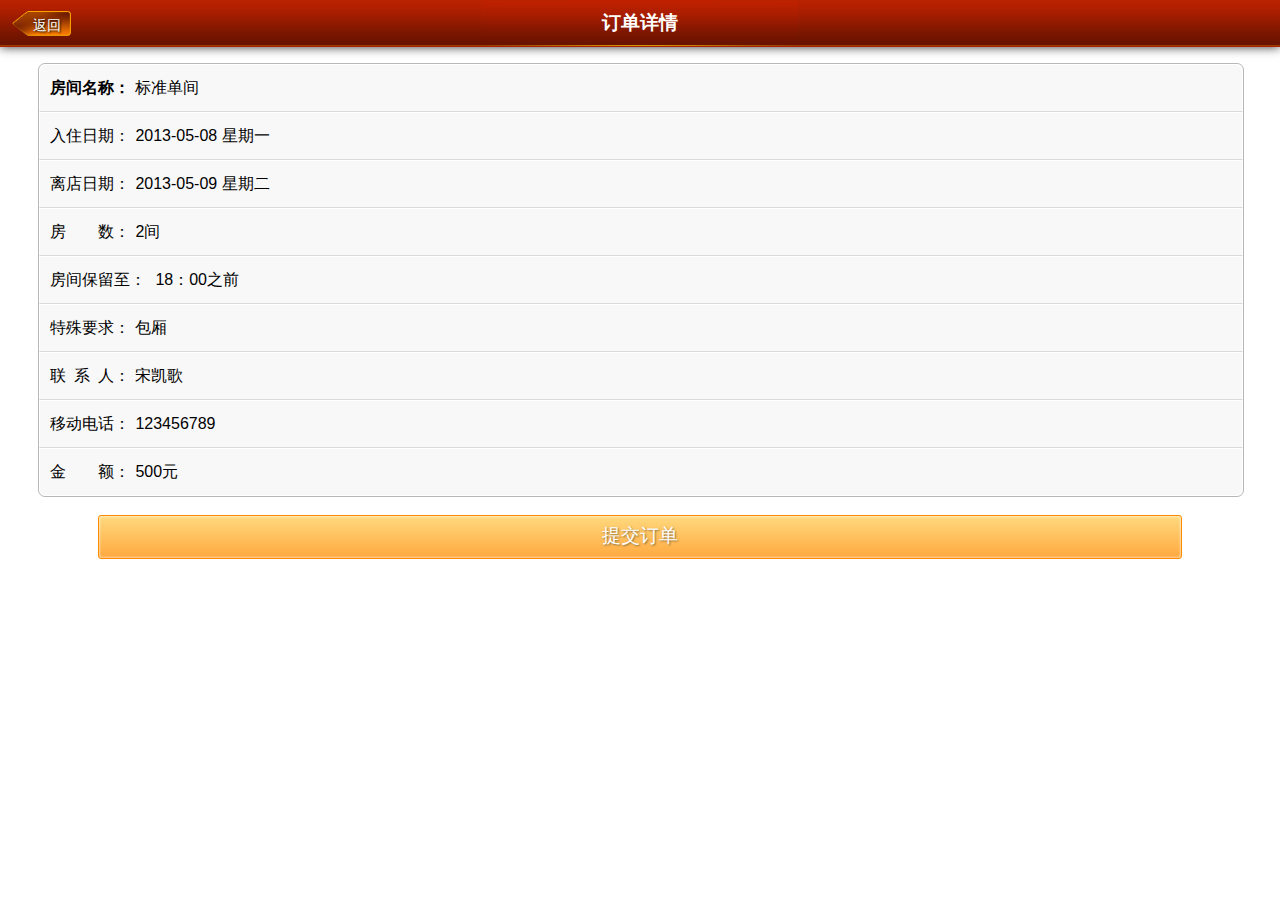
<file: demo/room_order_details.html>
<!DOCTYPE HTML>
<html>
<head>
	<meta http-equiv="content-type" content="text/html; charset=utf-8" />
	<meta name="viewport" id="viewport" content="width=device-width, initial-scale=1, user-scalable=no" />
	<meta name="apple-mobile-web-app-capable" content="yes">
	<meta name="apple-touch-fullscreen" content="yes">
	<meta name="apple-mobile-web-app-status-bar-style" content="black">
	<title>订单详情</title>
	<link type="text/css" rel="stylesheet" href="css/mobile_web_style.css?0417" />
	<!--<link type="text/css" rel="stylesheet" href="css/global.css" />-->
	<script type="text/javascript" src="js/zepto.min.js"></script>
    <script type="text/javascript" src="js/mobile_web_script.js?0513"></script> </head>  
 
<body>  

<header>
	<div class="top">
        <a  href="3.html" class="previous_btn">返回</a><h2>订单详情</h2>      
    </div>
</header>
<section id="content">
	<section class="h6"></section>
	<section class="pro_order">
    	<ul class="list">
            <li><span><strong>房间名称：</strong></span><div>标准单间</div></li>
            <li><span>入住日期：</span><div>2013-05-08 星期一</div></li>
            <li><span>离店日期：</span><div>2013-05-09 星期二</div></li>
            <li><span>房&emsp;&emsp;数：</span><div>2间</div></li>
            <li><span class="w100">房间保留至：</span><div>18：00之前</div></li>
            <li><span>特殊要求：</span><div>包厢</div></li>
            <li><span>联&ensp;系&ensp;人：</span><div>宋凯歌</div></li>
            <li><span>移动电话：</span><div>123456789</div></li>
            <li><span>金&emsp;&emsp;额：</span><div>500元</div></li>
        </ul>
        <div class="apply_box"><a href="javascript:;" class="submit_order_btn">提交订单</a></div>
    </section>
</section> 


</body> 
</html>
</file>
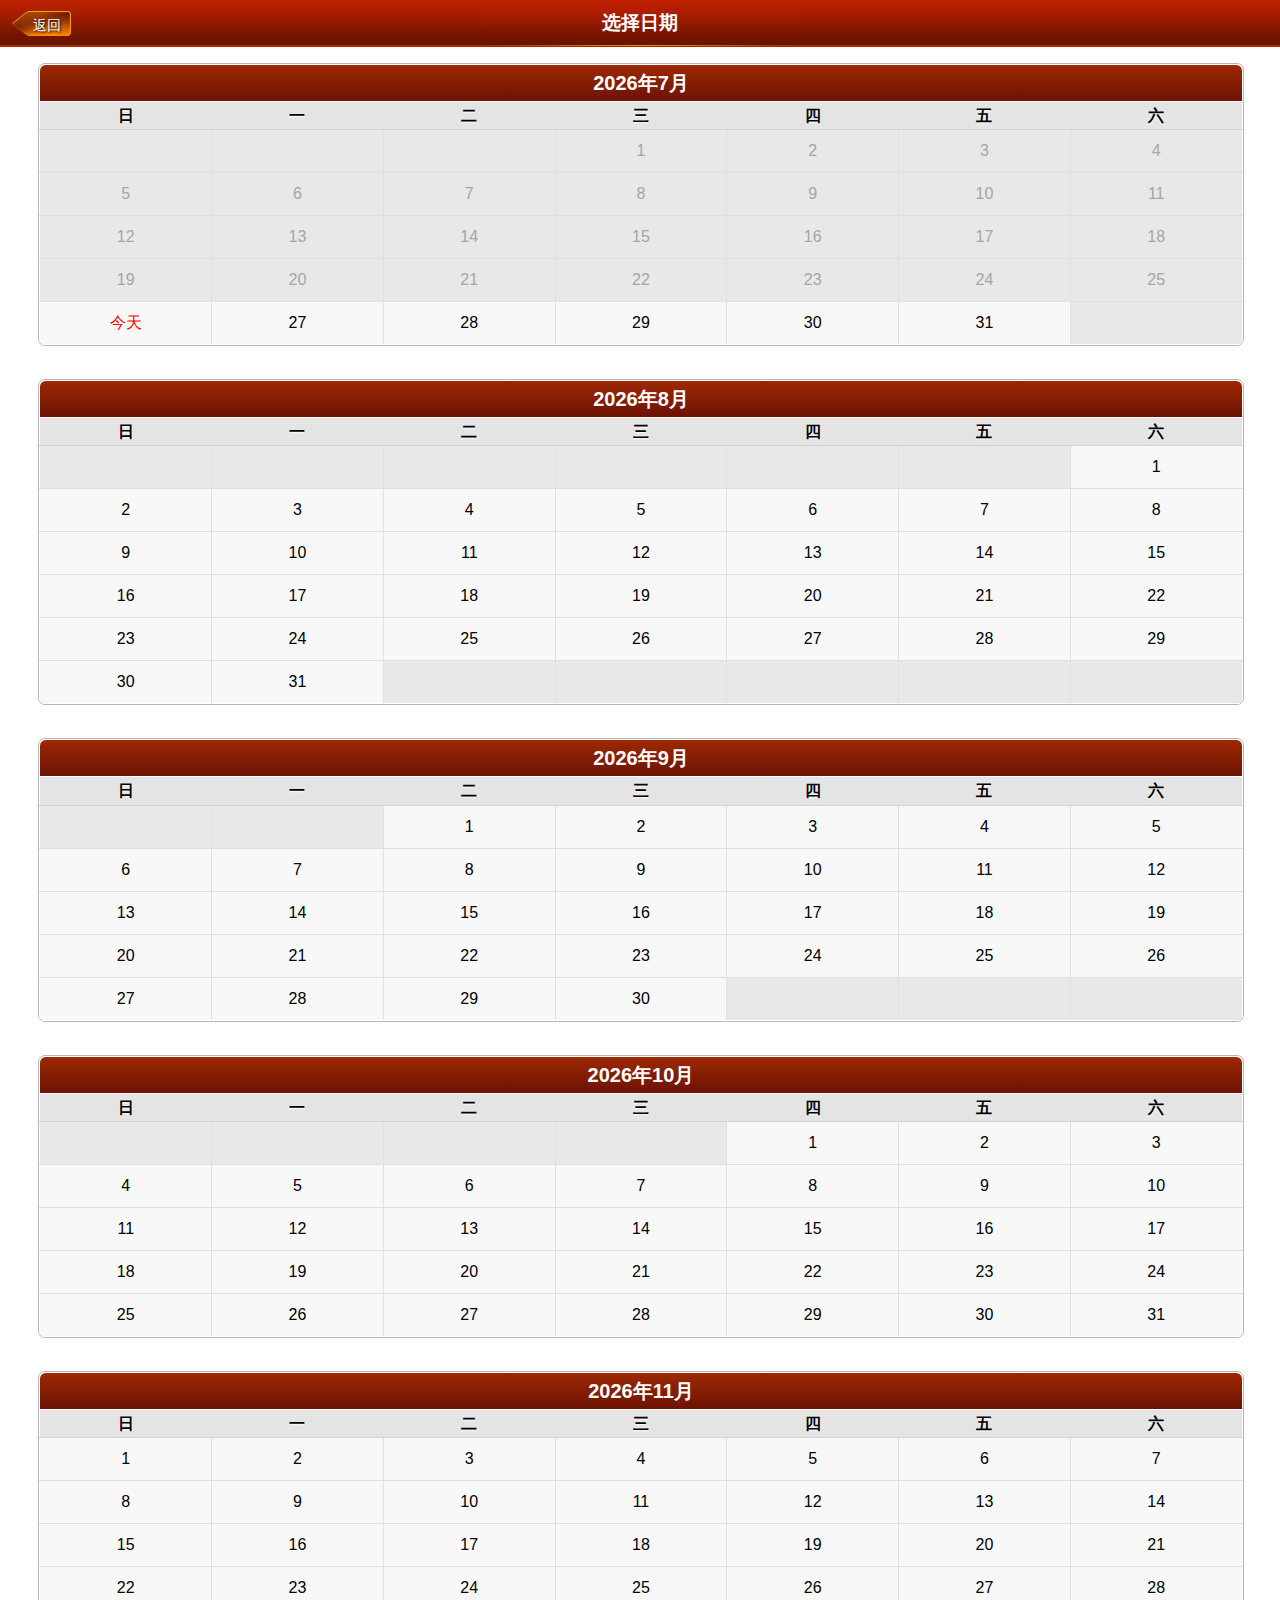
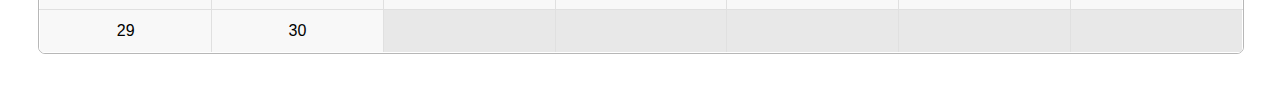
<file: demo/select_startdate.html>
<!DOCTYPE HTML>
<html>
<head>
	<meta http-equiv="Content-Type" content="text/html; charset=utf-8" />
	<meta name="viewport" id="viewport" content="width=device-width, initial-scale=1, user-scalable=no" />
	<meta name="apple-mobile-web-app-capable" content="yes">
	<meta name="apple-touch-fullscreen" content="yes">
	<meta name="apple-mobile-web-app-status-bar-style" content="black">
	<title>手机demo活动详细页</title>
	<link type="text/css" rel="stylesheet" href="css/mobile_web_style.css?0417" />
	<!--<link type="text/css" rel="stylesheet" href="css/global.css" />-->
	<script type="text/javascript" src="js/zepto.min.js"></script>
    <script type="text/javascript" src="js/mobile_web_script.js?0513"></script> </head>  
<body>  

<section id="calendarPage">
    <header>
        <div class="top">
            <a  href="room_order.html" class="previous_btn">返回</a><h2>选择日期</h2> 
        </div>
    </header>
    <section class="start_date">
        <div id="date_list"></div>  
        <script type="text/javascript">
        function fDrawCal(y,m) {  
        var temp_d  = new Date(y,m-1,1);  
        var first_d = temp_d.getDay(); //返回本月1号是星期几  
            temp_d  = new Date(y, m, 0);  
        var all_d   = temp_d.getDate();//返回本月共有多少天,同时避免复杂的判断润年不润年
        var html,i_d;  
        html="<h2>"+y+"年"+m+"月</h2>"; //html=y+"年"+m+"月"+d_d+"日";   
        html+="<table border='0' cellpadding='0' cellspacing='0' bgcolor='#f8f8f8'><tr>"  
        html+="<td class='td_xq'>日</td>";  
        html+="<td class='td_xq'>一</td>";  
        html+="<td class='td_xq'>二</td>";  
        html+="<td class='td_xq'>三</td>";  
        html+="<td class='td_xq'>四</td>";  
        html+="<td class='td_xq'>五</td>";  
        html+="<td class='td_xq'>六</td></tr>";  
        html+="<tr>";  
        for(var i=1;i<=42;i++){  
            if(first_d<i&&i<=(all_d+first_d)){  
                i_d=i-first_d;//显示出几号
                setTime = new Date(y,m-1,i_d)
                weekday = new Array("日","一","二","三","四","五","六")  
                html+="<td";  
                if (y==d_y&&m==d_m&&d_d==i_d){//日历中为当天  
                    html+=" class='td_hao' onclick='show(this)' style='color:red' date-data='"+y+"年"+m+"月"+i_d+"日' week-data='星期"+weekday[setTime.getDay()]+"'>今天</td>";  
                }else if (m<=d_m&&d_d>i_d){  
                    html+=" class='td_hao gray'>"+i_d+"</td>";  
                }else{
                       html+=" onclick='show(this)' class='td_hao' date-data='"+y+"年"+m+"月"+i_d+"日' week-data='星期"+weekday[setTime.getDay()]+"'>"+i_d+"</td>";  
                    }  
            }else{  
                html+="<td class='gray'>&nbsp;</td>";  
            }  
            if(i%7==0&&i<42){  
                html+="</tr><tr>";  
            }  
        }  
        html+="</tr></table>";  
        var div = document.createElement('div');
        div.className = 'dateWrap';
        div.innerHTML = html;
        var trs = div.getElementsByTagName('tr'),
            trL = trs.length,
            tr = trs[trL-1];
        if(tr.getElementsByTagName('td')[0].innerHTML === '&nbsp;') {
            tr.parentNode.removeChild(tr);
        }
        
        document.getElementById("date_list").appendChild(div);  
        }  
          
        //点击函数  
        function show(obj){  
            var date_data = obj.getAttribute('date-data'); 
            var week_data = obj.getAttribute('week-data'); 		
            //点击后获取时间,如果日历在月视图中不作为,如果在日视图对应跳到对应的日期,如果是在周视图视情况判断  
            alert(date_data+" "+week_data);  
        }  
          
        var d_Date = new Date();            //系统时间对象  
        var d_y = d_Date.getFullYear();     //完整的年份,千万不要使用getYear,firfox不支持  
        var d_m = d_Date.getMonth()+1;      //注意获取的月份比实现的小1  
        var d_d = d_Date.getDate();  
        fDrawCal(d_y,d_m);
        fDrawCal(d_y,d_m+1);
        fDrawCal(d_y,d_m+2); 
        fDrawCal(d_y,d_m+3); 
        fDrawCal(d_y,d_m+4); 
        </script>  
    
    </section> 
</section>
</body> 
</html>
</file>
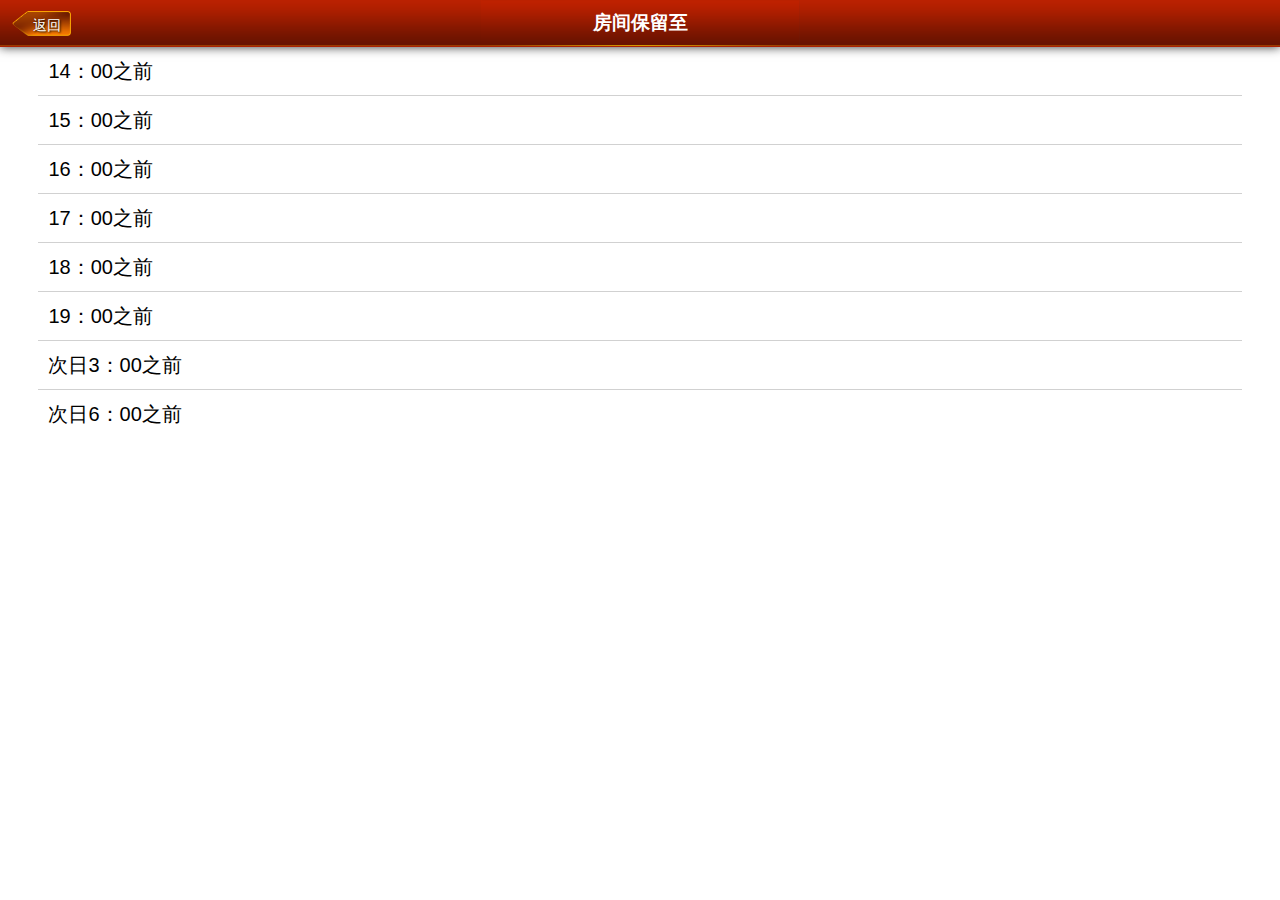
<file: demo/select_totaldate.html>
<!DOCTYPE HTML>
<html>
<head>
	<meta http-equiv="content-type" content="text/html; charset=utf-8" />
	<meta name="viewport" id="viewport" content="width=device-width, initial-scale=1, user-scalable=no" />
	<meta name="apple-mobile-web-app-capable" content="yes">
	<meta name="apple-touch-fullscreen" content="yes">
	<meta name="apple-mobile-web-app-status-bar-style" content="black">
	<title>手机demo活动详细页</title>
	<link type="text/css" rel="stylesheet" href="css/mobile_web_style.css?0417" />
	<!--<link type="text/css" rel="stylesheet" href="css/global.css" />-->
	<script type="text/javascript" src="js/zepto.min.js"></script>
    <script type="text/javascript" src="js/mobile_web_script.js?0513"></script> </head>  
 
<body>  

<header>
	<div class="top">
        <a  href="room_order.html" class="previous_btn">返回</a><h2>房间保留至</h2> 
    </div>
</header>
<section class="arrive_time">
	<ul class="arrive_time_list">
    	<li><a href="javascript:;" >14：00之前</a></li>
        <li><a href="javascript:;" >15：00之前</a></li>
        <li><a href="javascript:;" >16：00之前</a></li>
        <li><a href="javascript:;" >17：00之前</a></li>
        <li><a href="javascript:;" >18：00之前</a></li>
        <li><a href="javascript:;" >19：00之前</a></li>
        <li><a href="javascript:;" >次日3：00之前</a></li>
        <li><a href="javascript:;" >次日6：00之前</a></li>
    </ul>
</section> 
</body> 
</html>
</file>
<file: demo/css/mobile_web_style.css>
@charset "utf-8";
/*20130523 Iceli roomOrder*/
*{margin:0;padding:0;}
table{border-collapse:collapse;border-spacing:0;}
h1,h2,h3,h4,h5,h6{font-size:100%;}
ul,ol,li{list-style:none;}
em,i{font-style:normal;}
img{border:none;}
input,img{vertical-align:middle;}
body,ul,p{margin:0;padding:0;}
body{text-align:left;font:14px/1.7 STHeiti,Arial;}
li{list-style:none;}
a,a:visited{text-decoration:none;}
a {color:#0062c6;}
.clearfix:after {clear:both;height:0;overflow:hidden;display:block;visibility:hidden;content:".";}
.clearfix {zoom: 1;}
.fl{float:left;}
.fr{float:right;}
html, body, form, fieldset, p, div, h1, h2, h3, h4, h5, h6 {-webkit-text-size-adjust:none;}
@media screen and (max-device-width: 480px){
　　img{max-width:100%;height:auto;}
}
.h6 { width:100%; height:6px; overflow:hidden;}
.h16 { width:100%; height:16px; overflow:hidden;}
.w35 { width:35px !important;}
.w100 { width:100px !important;}
.w110 { width:110px !important;}
.ta_center { text-align:center;}
.va_middle { vertical-align:middle;}
.red { color:red;}
.green { color:green;}
.color_orange { color:#f60;}
.color_green { color:#3a8800;}
.color_red { color:#de0000;}

.home {  width:100%; background:#fff; overflow:hidden;-webkit-text-size-adjust: 100%;}
.banner { width:100%; z-index:1; overflow:hidden;}
.banner li { position:absolute; width:100%; left:0; top:0; z-index:0;}
.banner li img { width:100%;}
.enter_btn { position: fixed; display: block; width:72px; height:72px; left:73%; bottom:12.6%; background:url(../images/home_arrow_03.png) no-repeat; z-index:111; outline:none;}
#content { width:100%; padding:10px 0 42px;}
.contact { padding:7px 0; line-height:26px;}
.contact table { margin:0 auto;}
.contact table td { vertical-align:top; text-align: left; word-break:break-all;}
.h_banner { width:97%; margin:0 auto;-webkit-box-shadow: 0 0 8px #000;-webkit-border-radius: 5px; overflow:hidden;}
.h_banner  img { width:100%; vertical-align:middle;}
.about p { width:90%; margin:20px auto; font-size:14px; font-weight:normal; text-align:justify;text-justify:inter-ideograph;}
.wx_qr_code { margin-top:5px;}
.save_qr_code { line-height:18px; vertical-align: bottom;}
.save_qr_code,.title h2 { font-size:16px;}
header { height:47px; background:url(../images/top_bg_x.png) repeat-x;-webkit-box-shadow: 0 0 10px #333; z-index:1000;}
.top { width:100%; height:42px; margin:0 auto; padding:5px 0 0; background:url(../images/top_bg.png) no-repeat center top;}
.top h1 { display:block; height:42px; margin:0 auto; text-align:center;}
.nav_bar { height:auto; margin:5px 0; text-overflow: ellipsis; text-align:left; font-size:20px; font-weight:700; line-height:30px;}
.nav_bar h2 { display:inline-block; margin:0 5%;}
.nav_bar h2 span { margin-left:20px; font-weight:400; font-size:18px;}
.arrow_l { display:inline-block; width:11px; height:15px; background:url(../images/nav_bar_arrow_left.png) no-repeat;}
.arrow_r { display:inline-block; width:11px; height:16px; background:url(../images/nav_bar_arrow_right.png) no-repeat;}
.title { border-top:1px solid #cfcfcf; background: -webkit-gradient(linear,0 0,0 100%,from(whiteSmoke),to(#E3E3E3));
background: -moz-linear-gradient(top,whiteSmoke,#E3E3E3);}
.title h2 { padding-left:5%;border-top:1px solid #fff; line-height:30px;}
.sina_username { display:block; padding-left:30px; background:url(../images/icon_sina.png) no-repeat left center;}
.wx_username { display:block; padding-left:30px; background:url(../images/icon_wx.png) no-repeat left center;}
footer { position:fixed; left:0; bottom:0; width:100%; height:41px; background:-webkit-gradient(linear,0 0,0 100%,from(#535353),color-stop(0.50, #3e3e3e),color-stop(0.51,#2c2c2c),to(#2e2e2e)); z-index:2;
-webkit-user-select: none;
-webkit-tap-highlight-color: rgba(0,0,0,0);
-webkit-transform: translate3d(0,0,0);}
.footer_nav ul li { float:left; width:50%; text-align:center; line-height:41px;}
.footer_nav ul li.share_btn { margin-left:-1px; border-right:1px solid #141414;}
.footer_nav ul li.save_btn { margin-right:-1px; border-left:1px solid #b1b1b1;}
.footer_nav ul li a { display:inline-block; margin-top:8px; padding-left:28px; font-size:16px; line-height:24px; font-weight:400; color:#fff; text-shadow:2px 2px 3px #000;}
.footer_nav ul li.share_btn a { background:url(../images/icon_share.png) no-repeat left center; color:#fff;}
.footer_nav ul li.save_btn a { background:url(../images/icon_savedesk.png) no-repeat left center; color:#fff;}
.footer_nav ul li.marks_btn a { background:url(../images/icon_marks.png) no-repeat left 2px;}
.sales_promotion,.room_booking { width:100%; }
.line_2 { width:100%; height:0; border-top:1px solid #e2e2e2; border-bottom:1px solid #f3f3f3;  overflow:hidden;}
.sales_pro { width:90%; margin:5px auto; overflow:hidden;}
.sales_pro dt { margin-bottom:4px; font:bold 16px/26px normal ;}
.sales_pro dt a {color: #000000}
.sales_pro dt span { margin-left:20px; font-weight:400; font-size:14px;}
.sales_pro dd { margin-bottom:9px; color:#333; font:14px/24px normal ;}
.sales_pro dd:first-of-type a {color: #333}
.apply_box { text-align:center; vertical-align:middle;}
.apply_btn,.order_btn,.submit_order_btn { zoom:1; display:inline-block; width:90%; height:42px; border:1px solid #ff8a00; border-radius:3px; background: -webkit-gradient(linear,0 0,0 100%,from(#ffd97e),to(#ffa83e));-webkit-box-shadow:inset 0 0 3px #fff; font-size:18.66px; line-height:40px; color:#fff; text-shadow:1px 1px 2px #896d39; font-weight:normal;}
.apply_btn_disable { zoom:1; display:inline-block; width:90%; height:42px; border:1px solid #b9b9b9; border-radius:3px;background: -webkit-gradient(linear,0 0,0 100%,from(#f5f5f5),to(#d8d8d8));-webkit-box-shadow:inset 0 0 3px #fff;font-size:18.66px;font-weight:normal; line-height:40px;  color:#a2a2a2;text-shadow:1px 1px 2px #fff; cursor:Default;}
.previous_btn { float:left; display:block; width:38px; height:23px; margin:6px 0 0 12px; padding: 2px 0 0 21px; background:url(../images/previous_btn_hover.png) no-repeat; color:#fff; line-height:25px; text-shadow:1px 1px 2px #000; overflow:hidden;}
.previous_btn:hover{ background:url(../images/previous_btn.png) no-repeat;}
.previous_btn:visited { color:#fff;}
.top h2 { margin:0 71px; color:#fff; font-size:18.76px; line-height:36.76px; text-align:center;}
.tel_num { width:90%; margin:-6px auto 20px;}
.tel_num_btn { display:inline-block; height:23px; margin-left:16px; padding:2px 0 0 28px; background:url(../images/icon_tel.png) no-repeat left top; color:#666;}
.reserve_step { width:90%; margin:10px auto 10px; text-align: center;}
.room_info { width:90%; margin:10px auto 0; background:url(../images/nav_bar_arrow_right.png) no-repeat right center; overflow:hidden;}
.room_info dt { float:left; margin:2px 6px 14px 0;}
.room_info dt img { width:61px; height:62px;}
.room_info dd { font-size:12px;}
.room_info dd .room_type { font-size:14px; color:#0062c6;}
.room_de {width:90%; margin:10px auto;}
.room_price {width:90%; margin:10px auto; font-size:16px;}
.room_price .color_orange { font-size:20px;}
#mask { display:none; position: fixed; width:100%; height:100%;left: 0;top: 0;bottom: -92px;right: 0;z-index: 9;background: rgba(0, 0, 0, 0.64);}
.popup {position: fixed;left: 10px;right: 10px;top: 50%; margin-top:-135px; border:3px solid #fff;z-index: 10;-webkit-box-shadow: 0 0 10px black;-webkit-border-radius: 5px;min-height: 150px;background: rgba(0, 0, 0, 0.46); color:#fff;}
.popup_tit { height:44px; line-height:44px; border-bottom:1px solid #6c6c6c; background: -webkit-gradient(linear,0 0,0 100%,from(#6c6c6c),to(#030303));}
.popup_tit .inner { margin-left:20px; padding-left:40px; background:url(../images/icon_apply_popup.png) no-repeat left center;}
.popup_text { width:71%; padding:21px 14.5% 4px;}
.popup_text ul { width:100%;}
.popup_text li { width:100%; margin-bottom:17px; font-size:16px; line-height:24px; vertical-align:middle; overflow:hidden;}
.popup_text li span { float: left; width:80px;}
.popup_text li div { padding:0 5px; background:#fff; text-align:left;  overflow:hidden;}
.popup_text li input { width:99%; border:0; outline:none;}
.operation { margin-bottom:39px;}
.popup .operation .operation-btn {width: 28.75%;
height: 32px;
overflow: hidden;
display: inline-block;
box-sizing: border-box;
border: 1px #fff solid;
-webkit-border-radius: 3px;
line-height: 32px;
text-align: center;
font-size: 12px;
background: -webkit-gradient(linear,0 0,0 100%,from(#ffffff),to(#c3c3c3));
color: #000;
text-shadow: 1px 1px 2px #fff;
margin-left: 14.5%;
margin-top: 5px;
font-weight: 700;}
.popup .operation .operation-btn:nth-of-type(2) { background: -webkit-gradient(linear,0 0,0 100%,from(#fffcd0),to(#ffc600));}
.scroller>ul {
	overflow:hidden;
}
.scroller .img_box {
	float:left;
	text-align:center;
}
.imgScroller {
	clear:both;
	overflow:hidden;
	*zoom:1;
	position:relative;
	width:100%;
	height:auto;
	margin:0 auto;
	z-index:1;
}

#scroller {
	width:100%;
	height:100%;
	float:left;
	padding:0;
}
#scroller ul {
	list-style:none;
	display:block;
	float:left;
	width:100%;
	height:100%;
	padding:0;
	margin:0;
	text-align:left;
}
#scroller li {
	-webkit-box-sizing:border-box;
	-moz-box-sizing:border-box;
	-o-box-sizing:border-box;
	box-sizing:border-box;
	display:block;
	float:left;
	width:100%;
	height:auto;
	text-align:center;
	font-size:18px;
	line-height:140%;
	position:relative;
}
#scroller_nav {
	position:absolute;
	display:block;
	bottom:0;
	right:0;
	height:30px;
	z-index:999;
}
#prev, #next {
	float:left;
	font-weight:bold;
	font-size:14px;
	padding:5px 0;
	width:80px;
}
#next {
	float:right;
	text-align:right;
}

#scroller .img_box {
	position:relative;
	text-align:center;
}
.img_indicator { left:50%; margin-left:-20px;}
.img_indicator .img_dot {
	text-indent:-9999em;
	width:5px;
	height:5px;
	-webkit-border-radius:4px;
	-moz-border-radius:4px;
	-o-border-radius:4px;
	border-radius:4px;
	background:#000;
	overflow:hidden;
	float:left;
	-moz-opacity:.4;
	opacity:.4;
}
.img_indicator .active {
	background:#fff;
	-moz-opacity:.8;
	opacity:.8;}
.room_info_list { width:100%;  overflow:hidden;}
.room_info_list li {width:100%; border-bottom:1px solid #e2e2e2; border-top:1px solid #f3f3f3; position:relative;}
.room_info_list li:hover { background:#f5f5f5;}
.reserve_tel { position:absolute; left:5%; top:53px; padding-left:67px; font-size:12px;}
.reserve_tel .tel_num_btn { margin-left:0; padding-left:16px; background:url(../images/icon_tel2.png) no-repeat;}
.share_list li span { float: left; display:inline-block; width:36px; height:36px; vertical-align:middle; margin-right:15px;}
.share_list li span img { width:44px; height:34px; vertical-align:top;}
.share_list li a { display:block; color:#fff; line-height:36px;}
.mask2 .operation,.mask3 .operation { text-align:center;}
.mask2 .popup .operation .operation-btn,.mask3 .popup .operation .operation-btn{ width:47%; margin:0 auto;}
.popup_text li span { display:block; margin-top:2px;}
#nav { width:100%; border-bottom:1px solid #c2c2c2; margin:0;background:#e7e7e7; font-size:20px; font-weight:700; overflow:hidden;}
#nav span { display:inline-block; width:33.333333%; margin-right:-2px; border-right:1px solid #c2c2c2; border-left:1px solid #fff; white-space:nowrap; word-break: keep-all; color:#000; text-shadow: 0 1px 0 white; text-align:center;}
#nav span:nth-of-type(1) { border-left:0;}
#nav span:nth-of-type(3) { border-right:0;}
#nav span.current { color:#791600; background: -webkit-gradient(linear,0 0,0 100%,from(#814306),color-stop(0.12, #f08c13),to(#feab3d));}
html, body {width: 100%; overflow-x: hidden;}
.slideArea {width: 100%;}
.slideWrap {width: 300%; overflow-y: hidden;}
.slideItem {float: left;width: 33.33333333%;}
/*0523*/
ul.list { width:100%; margin-bottom:18px; border-radius:7px; border:1px solid #b7b7b7; background:#f8f8f8; overflow:hidden;}
.list li { padding:0 10px; border:1px solid #fff; border-bottom:1px solid #dadada; font-size:16px; line-height:46px; vertical-align:middle; overflow:hidden;}
.list li:first-of-type { border-radius:7px 7px 0 0;} 
.list li:last-of-type { border-radius:0 0 7px 7px;border:1px solid #fff;} 
.list li span { float: left; width:80px; white-space:nowrap;}
.list li div { padding:0 5px; text-align:left;  overflow:hidden;}
.list li .list_input { width:95%; padding:2px 5px; height:24px; line-height:24px; border:1px solid #d0e2ea; outline:none;}
.list li .list_textarea {width:95%; margin:14px 0 16px; padding:0 5px; border:1px solid #d0e2ea; vertical-align:middle;}
.pro_order { width:94%; margin:0 3%;}
.nav_bar h2 .pro_name {display:block; margin:0; font-size:20px;overflow:hidden;}
.minus_btn,.plus_btn { display:inline-block; width:28px; height:28px; border:1px solid #d0e2ea; border-radius:2px;  box-shadow:1px 1px 3px #e0e0e0; color:#000; line-height:30px; background:#e2f0f6; text-align:center; vertical-align:middle; font-size:22px; font-weight:400; -webkit-touch-calloutt:none;}
.minus_btn:active,.plus_btn:active { color:#fff; background:#FFA83E;}
.list li div .arrow_r { margin:15px 0 0;}
.arrive_time { width:94%; margin:0 3%;}
.arrive_time_list { width:100%;}
.arrive_time_list li { border-bottom:1px solid #d1d1d1; font-size:20px; line-height:48px; text-indent:10px;-webkit-touch-calloutt:none;}
.arrive_time_list li a { color:#000; display:block;}
.arrive_time_list li:last-of-type { border:0;}
.slider_page { display:none; position:absolute; width:100%; height:100%; left:0; top:0; background:#fff;}
.slider_page.active { z-index:111;}
/*0524*/
.start_date { background:#fff; overflow:hidden;}
.dateWrap { width:94%; margin:16px 3% 33px; border:1px solid #b7b7b7; border-radius:7px; overflow:hidden;}
.dateWrap h2 { border:1px solid #fff; border-radius:7px 7px 0 0; text-align:center; font-size:20px; line-height:36px; color:#fff; background: -webkit-gradient(linear,0 0,0 100%,from(#9e2803),to(#6b1304));}
.dateWrap table { width:100%; border:1px solid #fff; border-top:0; border-radius:0 0 7px 7px ;}
.dateWrap table td { width:14%; border-right:1px solid #e0e0e0;  border-bottom:1px solid #e0e0e0;}
.dateWrap table tr:first-of-type { background:#e4e4e4;}
.dateWrap table tr:first-of-type td { border:0; border-bottom:1px solid #d3d3d3; text-shadow:0 1px 2px #fff;}
.dateWrap table tr:last-of-type td { border-bottom:1px solid #fff;}
.dateWrap table tr td:first-of-type { border-left:1px solid #fff;}
.dateWrap table tr td:last-of-type { border-right:1px solid #fff;}
.td_xq { text-align:center; font-size:16px; font-weight:bold; }  
.td_hao { font-size:16px; line-height:42px; cursor:pointer; text-align:center; }  
.gray,.disabled { background:#e8e8e8; color:#a5a5a5; cursor:default;}
</file>
<file: demo/css/global.css>
/*
 *  @author yewang
 *
 *  @data  2013/04/17
 *
 *  @desc  滑动css
 *
 */

 html, body {
 	width: 100%;
 	overflow-x: hidden;
 }

 .slideArea {
 	width: 100%;
 	background-color: gray;
 	position: relative;
 }

 .slideWrap {
 	width: 300%;
 }

 .slideItem {
 	float: left;
 	width: 33.33333333%;
 	min-height: 650px;
 }
</file>
